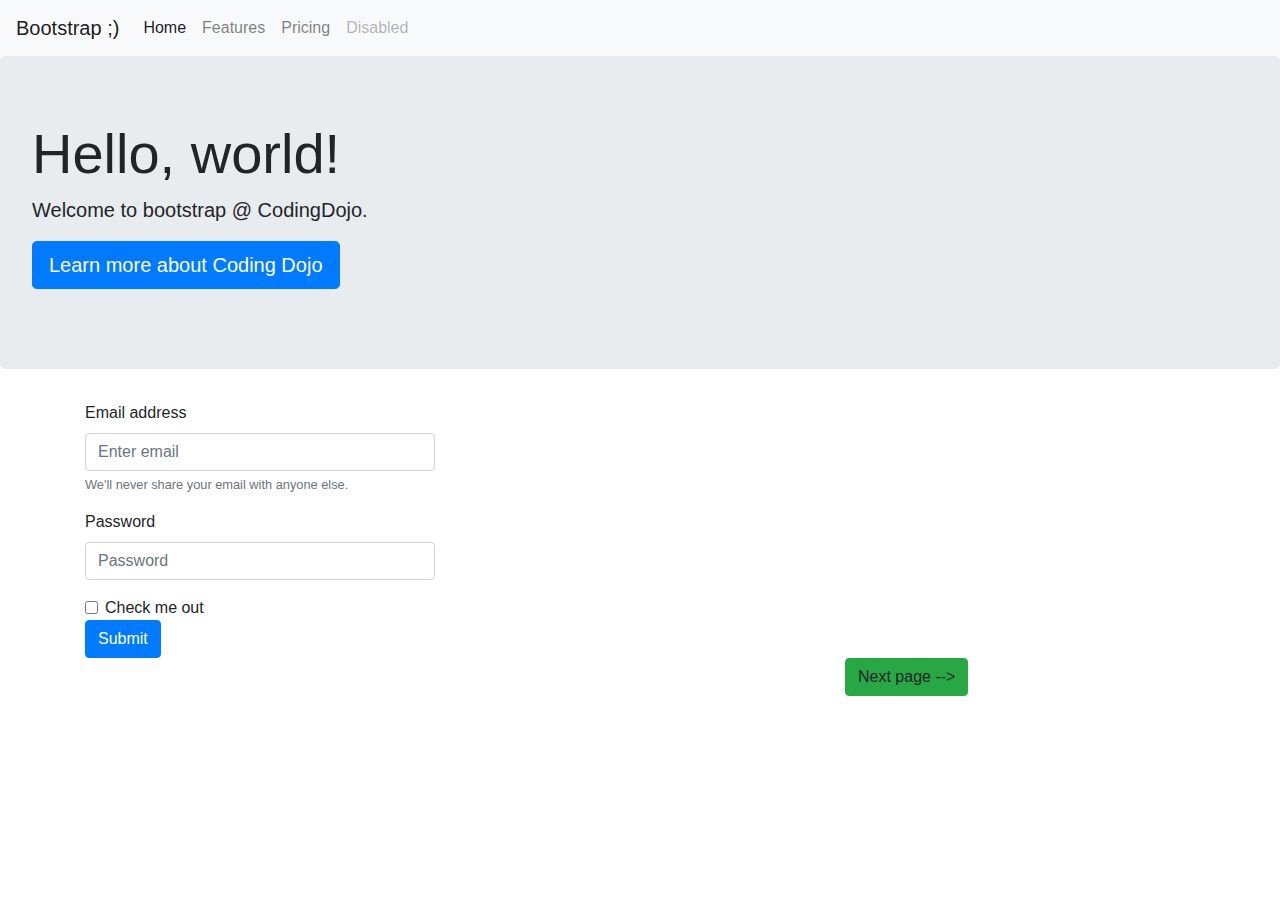
<file: css/bootstrap/index.html>
<!DOCTYPE html>
<html lang="en">

<head>
    <title>Bootstrap!</title>
    <!-- Required meta tags -->
    <meta charset="utf-8">
    <meta name="viewport" content="width=device-width, initial-scale=1, shrink-to-fit=no">

    <link rel="stylesheet" href="https://maxcdn.bootstrapcdn.com/bootstrap/4.0.0/css/bootstrap.min.css"
        integrity="sha384-Gn5384xqQ1aoWXA+058RXPxPg6fy4IWvTNh0E263XmFcJlSAwiGgFAW/dAiS6JXm" crossorigin="anonymous">

    <!-- Optional JavaScript -->
    <!-- jQuery first, then Popper.js, then Bootstrap JS -->
    <script src="https://code.jquery.com/jquery-3.3.1.slim.min.js"
        integrity="sha384-q8i/X+965DzO0rT7abK41JStQIAqVgRVzpbzo5smXKp4YfRvH+8abtTE1Pi6jizo"
        crossorigin="anonymous"></script>
    <script src="https://cdnjs.cloudflare.com/ajax/libs/popper.js/1.14.7/umd/popper.min.js"
        integrity="sha384-UO2eT0CpHqdSJQ6hJty5KVphtPhzWj9WO1clHTMGa3JDZwrnQq4sF86dIHNDz0W1"
        crossorigin="anonymous"></script>
    <script src="https://stackpath.bootstrapcdn.com/bootstrap/4.3.1/js/bootstrap.min.js"
        integrity="sha384-JjSmVgyd0p3pXB1rRibZUAYoIIy6OrQ6VrjIEaFf/nJGzIxFDsf4x0xIM+B07jRM"
        crossorigin="anonymous"></script>
</head>

<body>
    <nav class="navbar navbar-expand-lg navbar-light bg-light">
        <a class="navbar-brand" href="#">Bootstrap ;)</a>
        <button class="navbar-toggler" type="button" data-toggle="collapse" data-target="#navbarNav"
            aria-controls="navbarNav" aria-expanded="false" aria-label="Toggle navigation">
            <span class="navbar-toggler-icon"></span>
        </button>
        <div class="collapse navbar-collapse" id="navbarNav">
            <ul class="navbar-nav">
                <li class="nav-item active">
                    <a class="nav-link" href="#">Home <span class="sr-only">(current)</span></a>
                </li>
                <li class="nav-item">
                    <a class="nav-link" href="#">Features</a>
                </li>
                <li class="nav-item">
                    <a class="nav-link" href="#">Pricing</a>
                </li>
                <li class="nav-item">
                    <a class="nav-link disabled" href="#">Disabled</a>
                </li>
            </ul>
        </div>
    </nav>
    <div class="jumbotron">
        <h1 class="display-4">Hello, world!</h1>
        <p class="lead">Welcome to bootstrap @ CodingDojo.</p>
        <p class="lead">
            <a class="btn btn-primary btn-lg" href="www.codingdojo.com" role="button">Learn more about Coding Dojo</a>
        </p>
    </div>
    <div class="container">
        <div class="row">
            <div class="col-md-4">
                <form>
                    <div class="form-group">
                        <label for="exampleInputEmail1">Email address</label>
                        <input type="email" class="form-control" id="exampleInputEmail1" aria-describedby="emailHelp"
                            placeholder="Enter email">
                        <small id="emailHelp" class="form-text text-muted">We'll never share your email with anyone
                            else.</small>
                    </div>
                    <div class="form-group">
                        <label for="exampleInputPassword1">Password</label>
                        <input type="password" class="form-control" id="exampleInputPassword1" placeholder="Password">
                    </div>
                    <div class="form-check">
                        <input type="checkbox" class="form-check-input" id="exampleCheck1">
                        <label class="form-check-label" for="exampleCheck1">Check me out</label>
                    </div>
                    <button type="submit" class="btn btn-primary">Submit</button>
                </form>
            </div>
        </div>
        <div class="row">
            <div class="col-md-4 offset-md-8">
                <a class="btn btn-success">Next page --></a>
            </div>
        </div>
    </div>
</body>

</html>
</file>
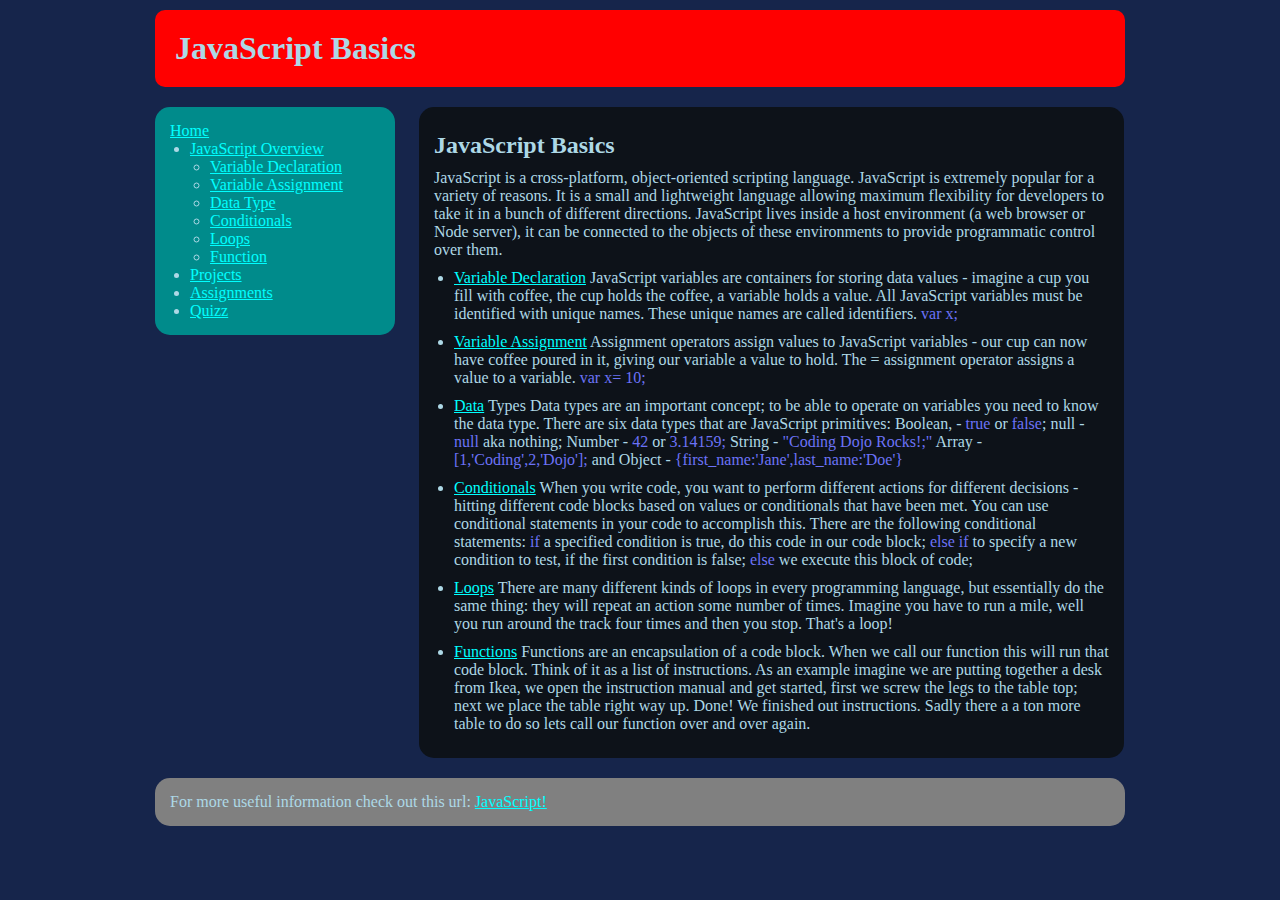
<file: css/javascript_basics/index.html>
<!DOCTYPE html>
<html lang="en">

<head>
    <title>JavaScript Basics!</title>
    <link rel="stylesheet" type="text/css" href="style.css" />
</head>

<body>
    <div id="wrapper">
        <div id="header">
            <h1>JavaScript Basics</h1>
        </div>
        <div id="main">
            <div id="navigation">
                <a href="#">Home</a>
                <ul>
                    <li><a href="#">JavaScript Overview</a>
                        <ul>
                            <li><a href="#">Variable Declaration</a></li>
                            <li><a href="#">Variable Assignment</a></li>
                            <li><a href="#">Data Type</a></li>
                            <li><a href="#">Conditionals</a></li>
                            <li><a href="#">Loops</a></li>
                            <li><a href="#">Function</a></li>
                        </ul>
                    </li>
                    <li><a href="#">Projects</a></li>
                    <li><a href="#">Assignments</a></li>
                    <li><a href="#">Quizz</a></li>
                </ul>
            </div>
            <div id="content">
                <h2>JavaScript Basics</h2>
                <p>
                    JavaScript is a cross-platform, object-oriented scripting language. JavaScript is extremely popular
                    for a variety of reasons. It is a small and lightweight language allowing maximum flexibility for
                    developers to take it in a bunch of different directions. JavaScript lives inside a host environment
                    (a web browser or Node server), it can be connected to the objects of these environments to provide
                    programmatic control over them.
                </p>
                <ul>
                    <li><a href="#">Variable Declaration</a> JavaScript variables are containers for storing data values
                        - imagine a cup you
                        fill with coffee, the cup holds the coffee, a variable holds a value. All JavaScript variables
                        must be
                        identified with unique names. These unique names are called identifiers. <span class="code">var x;</span></li>
                    <li><a href="#">Variable Assignment</a> Assignment operators assign values to JavaScript variables -
                        our cup can now have
                        coffee poured in it, giving our variable a value to hold. The = assignment operator assigns a
                        value to a
                        variable. <span class="code">var x= 10;</span>
                    </li>
                    <li><a href="#">Data</a> Types Data types are an important concept; to be able to operate on
                        variables you need to know the
                        data type. There are six data types that are JavaScript primitives: Boolean, - <span class="code">true</span> or <span class="code">false</span>;
                        null -
                        <span class="code">null</span> aka nothing; Number - <span class="code">42</span> or <span class="code">3.14159;</span> String - <span class="code">"Coding Dojo Rocks!;"</span> Array -
                        <span class="code">[1,'Coding',2,'Dojo'];</span>
                        and Object - <span class="code">{first_name:'Jane',last_name:'Doe'}</span>
                    </li>
                    <li><a href="#">Conditionals</a> When you write code, you want to perform different actions for
                        different decisions -
                        hitting different code blocks based on values or conditionals that have been met. You can use
                        conditional statements in your code to accomplish this. There are the following conditional
                        statements:
                        <span class="code">if</span> a specified condition is true, do this code in our code block; <span class="code">else if</span> to specify a new
                        condition to
                        test, if the first condition is false; <span class="code">else</span> we execute this block of code;
                    </li>
                    <li><a href="#">Loops</a> There are many different kinds of loops in every programming language, but
                        essentially do the same
                        thing: they will repeat an action some number of times. Imagine you have to run a mile, well you
                        run
                        around the track four times and then you stop. That's a loop!
                    </li>
                    <li><a href="#">Functions</a> Functions are an encapsulation of a code block. When we call our
                        function this will run that
                        code block. Think of it as a list of instructions. As an example imagine we are putting together
                        a desk
                        from Ikea, we open the instruction manual and get started, first we screw the legs to the table
                        top;
                        next we place the table right way up. Done! We finished out instructions. Sadly there a a ton
                        more table
                        to do so lets call our function over and over again.
                    </li>
                </ul>
            </div>
        </div>
        <div id="footer">
            For more useful information check out this url: <a href="#">JavaScript!</a>
        </div>
    </div>
</body>

</html>
</file>
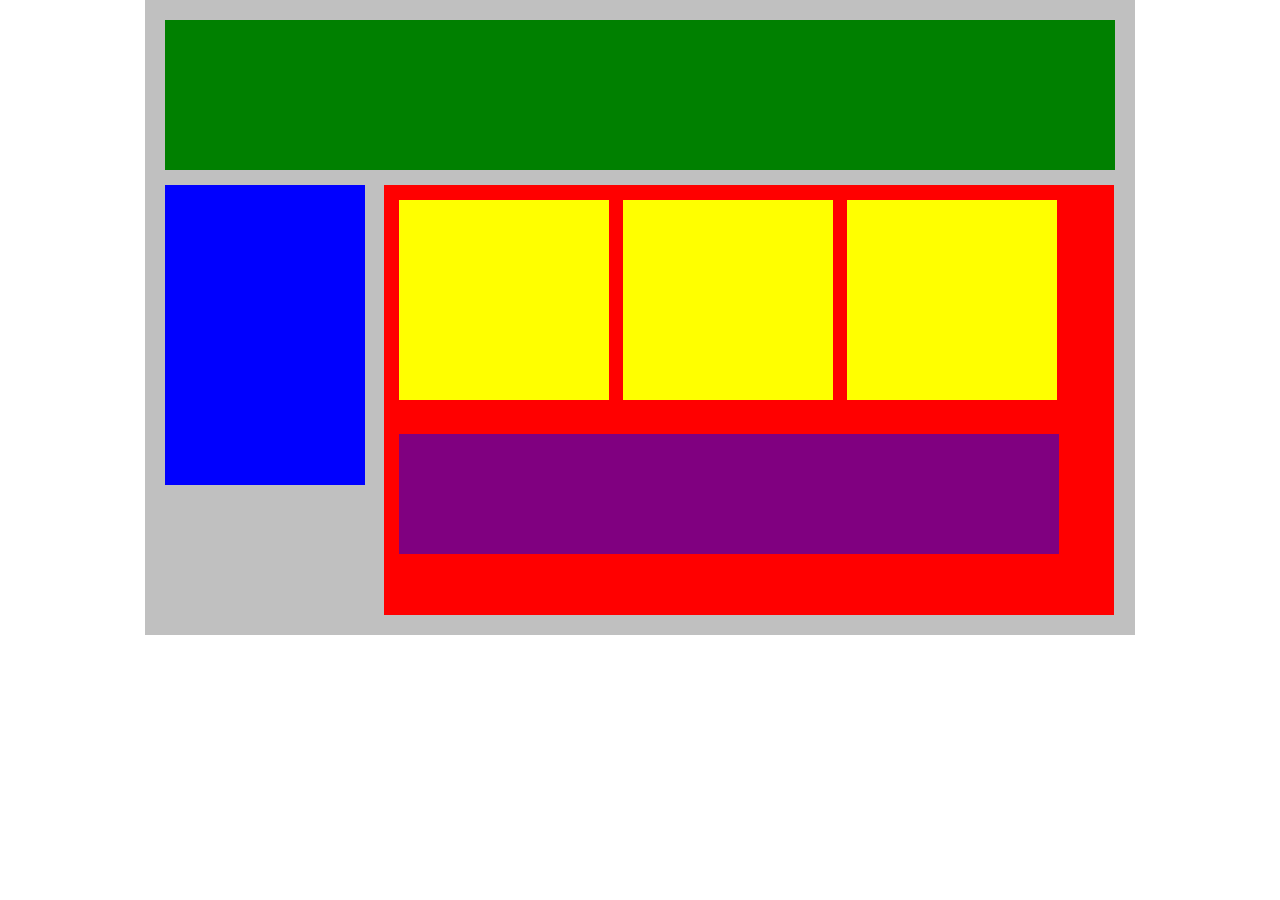
<file: css/plotting_your_blocks/index.html>
<!DOCTYPE html>
<html lang="en">
   <head>
      <title>Position Practice</title>
      <link rel="stylesheet" type="text/css" href="style.css">
   </head>
   <body>
       <div id="wrapper">
         <div id="header"></div>
         <div id="navigation"></div>
         <div id="main_content">
            <div class="subcontents"></div>
            <div class="subcontents"></div>
            <div class="subcontents"></div>
            <div id="advertisement"></div>
         </div>
      </div><!-- end of wrapper -->
   </body>
</html>
</file>
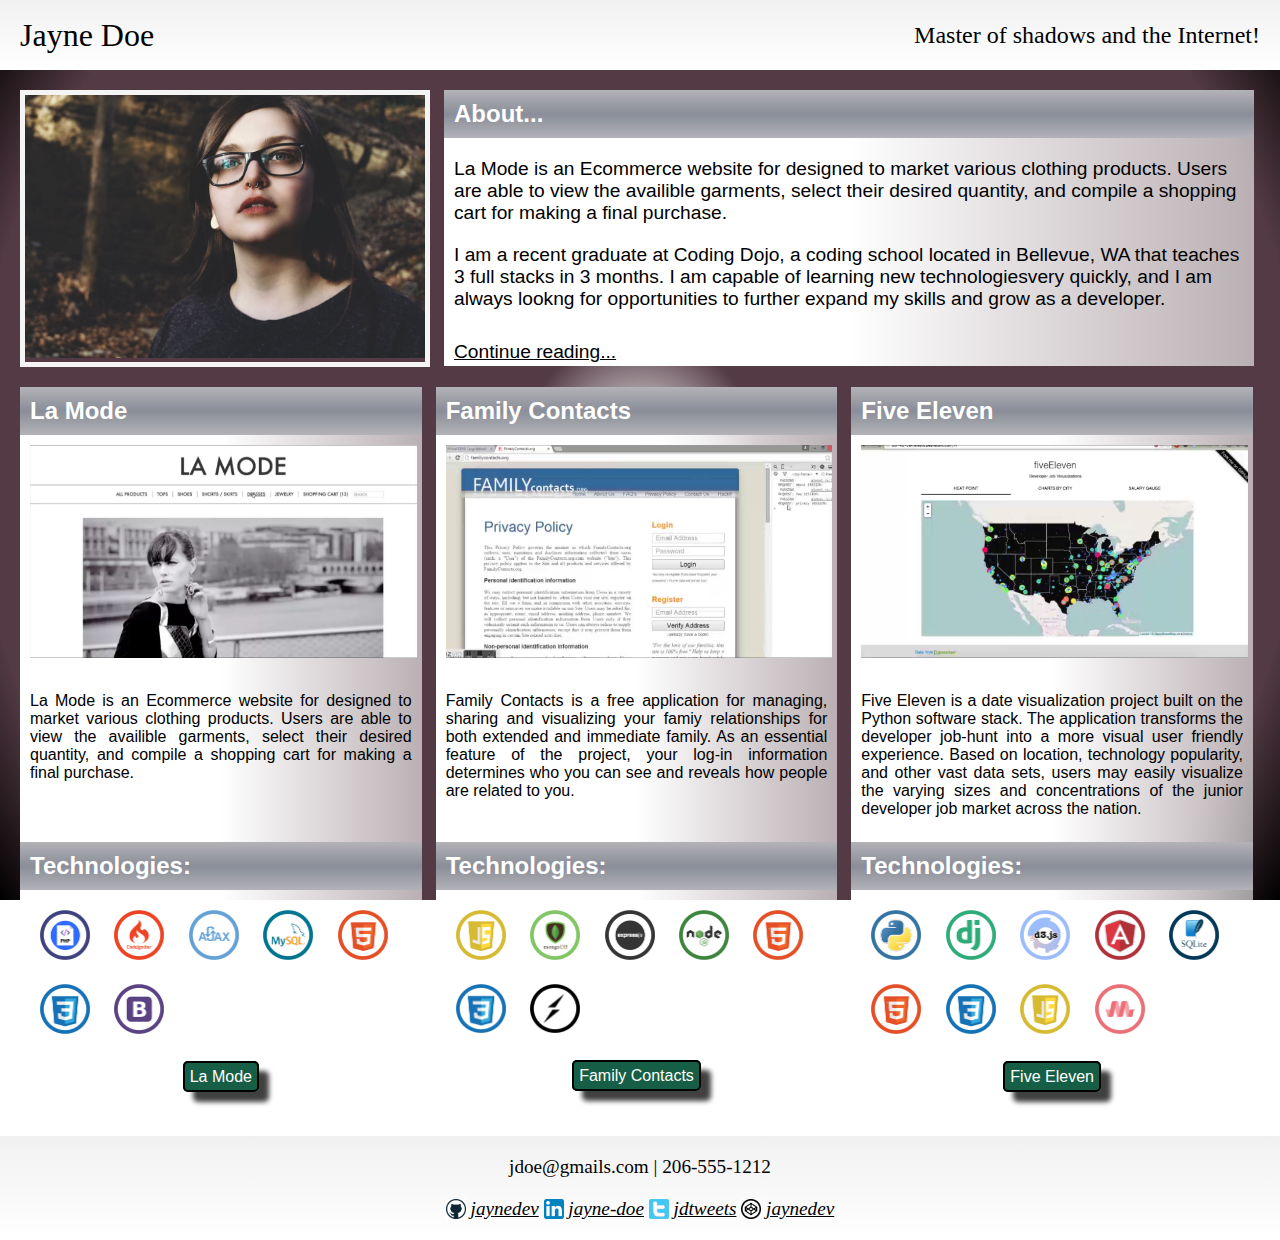
<file: css/portfolio/index.html>
<!DOCTYPE html>
<html lang="en">

<head>
    <title>Portfolio</title>
    <!-- CSS -->
    <link rel="stylesheet" type="text/css" href="css/style.css" />
</head>

<body>
    <div id="wrapper">
        <div id="header">
            <div class="title">Jayne Doe</div>
            <div class="subtitle full-width">Master of shadows and the Internet!</div>
        </div>
        <div id="content">
            <div>
                <div id="photo">
                    <img src="i/photo_of_me.jpg" alt="myself" />
                </div>
                <div id="about" class="card">
                    <div class="header">About...</div>
                    <div>
                        <p>
                            La Mode is an Ecommerce website for designed to market various clothing products. Users are
                            able to view the availible garments, select their desired quantity, and compile a shopping
                            cart for making a final purchase.
                        </p>
                        <p>
                            I am a recent graduate at Coding Dojo, a coding school located in Bellevue, WA that teaches
                            3 full stacks in 3 months.
                            I am capable of learning new technologiesvery quickly, and I am always lookng for
                            opportunities to further expand my skills and grow as a developer.
                        </p>
                    </div>
                    <div>
                        <p>
                            <a href="#">Continue reading...</a>
                        </p>
                    </div>
                </div>
            </div>
            <div id="portfolio">
                <div class="card">
                    <div class="header">La Mode</div>
                    <div class="image">
                        <img src="i/lamode.png" alt="La Mode website" />
                    </div>
                    <div class="description">
                        <p>
                            La Mode is an Ecommerce website for designed to market various clothing products. Users are
                            able to view the availible garments, select their desired quantity, and compile a shopping
                            cart for making a final purchase.
                        </p>
                    </div>
                    <div class="header">Technologies:</div>
                    <div>
                        <img class="tech" src="i/php.png" alt="PHP" />
                        <img class="tech" src="i/codeigniter.png" alt="Code Igniter" />
                        <img class="tech" src="i/ajax.png" alt="Ajax" />
                        <img class="tech" src="i/mysql.png" alt="MySQL" />
                        <img class="tech" src="i/HTML.png" alt="HTML 5" />
                        <img class="tech" src="i/CSS.png" alt="CSS 3" />
                        <img class="tech" src="i/bootstrap.png" alt="Bootstrap 4" />
                    </div>
                    <div class="buttons">
                        <a href="#" class="button">La Mode</a>
                    </div>
                </div>
                <div class="card">
                    <div class="header">Family Contacts</div>
                    <div class="image">
                        <img src="i/familycontacts.png" alt="Family Contacts website" />
                    </div>
                    <div class="description">
                        <p>
                            Family Contacts is a free application for managing, sharing and visualizing your famiy
                            relationships for both extended and immediate family. As an essential feature of the
                            project, your log-in information determines who you can see and reveals how people are
                            related to you.
                        </p>
                    </div>
                    <div class="header">Technologies:</div>
                    <div>
                        <img class="tech" src="i/JavaScript.png" alt="JavaScript" />
                        <img class="tech" src="i/mongodb.png" alt="MongoDB" />
                        <img class="tech" src="i/expressjs.png" alt="ExpressJS" />
                        <img class="tech" src="i/nodejs.png" alt="NodeJS" />
                        <img class="tech" src="i/HTML.png" alt="HTML 5" />
                        <img class="tech" src="i/CSS.png" alt="CSS 3" />
                        <img class="tech" src="i/socket.png" alt="Websockets" />
                    </div>
                    <div class="buttons">
                        <a href="#" class="button">Family Contacts</a>
                    </div>
                </div>
                <div class="card">
                    <div class="header">Five Eleven</div>
                    <div class="image">
                        <img src="i/fiveEleven.png" alt="Five Eleven website" />
                    </div>
                    <div class="description">
                        <p>
                            Five Eleven is a date visualization project built on the Python software stack. The
                            application transforms the developer job-hunt into a more visual user friendly experience.
                            Based on location, technology popularity, and other vast data sets, users may easily
                            visualize the varying sizes and concentrations of the junior developer job market across the
                            nation.
                        </p>
                    </div>
                    <div class="header">Technologies:</div>
                    <div>
                        <img class="tech" src="i/python.png" alt="Python" />
                        <img class="tech" src="i/django.png" alt="DJango" />
                        <img class="tech" src="i/d3.png" alt="d3JS" />
                        <img class="tech" src="i/angular.png" alt="Angular" />
                        <img class="tech" src="i/sqlite.png" alt="SQLite" />
                        <img class="tech" src="i/HTML.png" alt="HTML 5" />
                        <img class="tech" src="i/CSS.png" alt="CSS 3" />
                        <img class="tech" src="i/JavaScript.png" alt="JavaScript" />
                        <img class="tech" src="i/materialize.png" alt="Materialize" />
                    </div>
                    <div class="buttons">
                        <a href="#" class="button">Five Eleven</a>
                    </div>
                </div>
            </div>
        </div>
        <div id="footer">
            <div>jdoe@gmails.com | 206-555-1212</div>
            <div>
                <ul>
                    <li><img src="i/github.png" alt="GitHub">&nbsp;<a href="#">jaynedev</a></li>
                    <li><img src="i/linkedin.png" alt="LinkedIn">&nbsp;<a href="#">jayne-doe</a></li>
                    <li><img src="i/twitter.png" alt="Twitter">&nbsp;<a href="#">jdtweets</a></li>
                    <li><img src="i/codepen.png" alt="CodePen">&nbsp;<a href="#">jaynedev</a></li>
                </ul>
            </div>
        </div>
    </div>
</body>

</html>
</file>
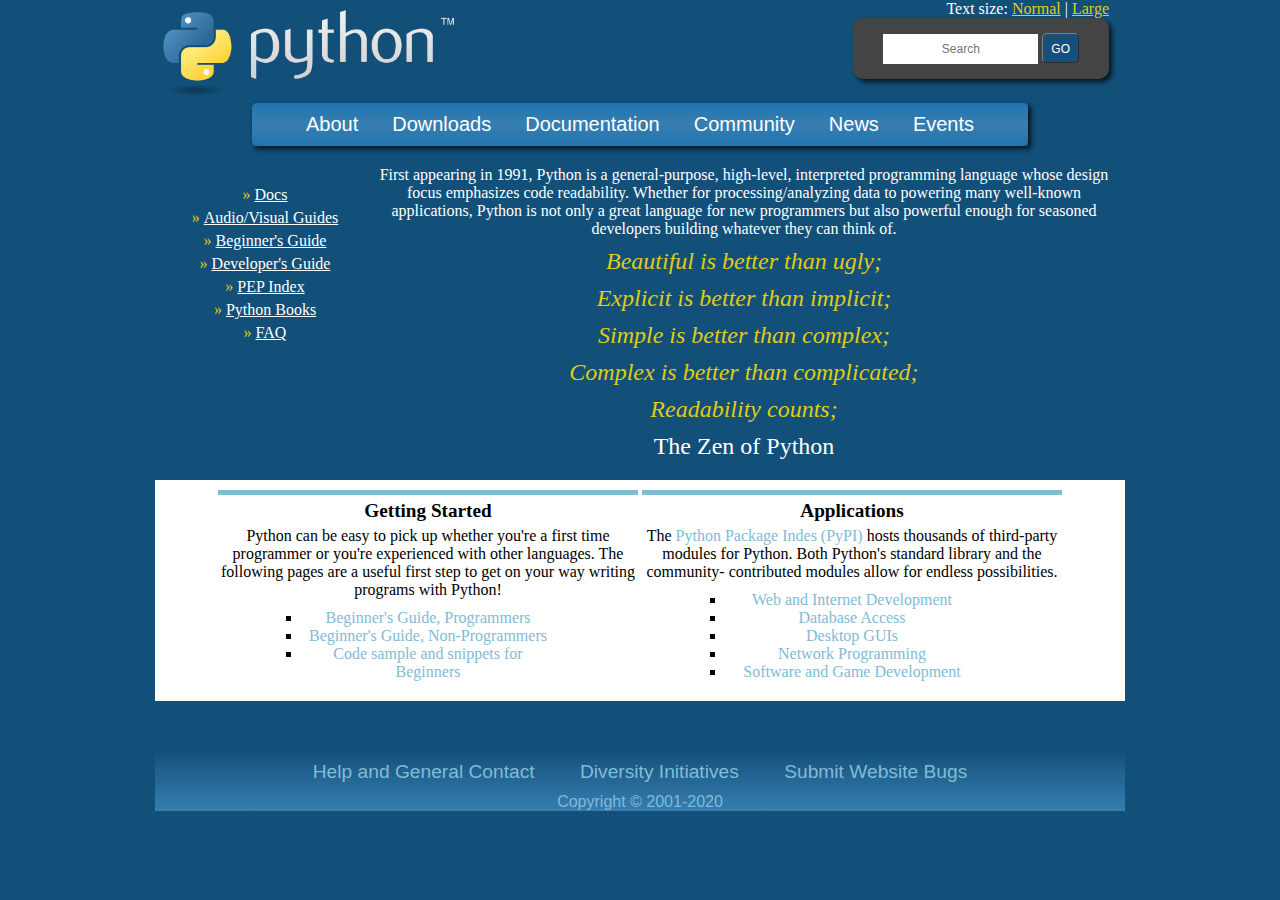
<file: css/python_basics/index.html>
<!DOCTYPE html>
<html lang="en">

<head>
    <title>Python Basics</title>
    <link rel="stylesheet" type="text/css" href="css/style.css" />
</head>

<body>
    <div id="wrapper">
        <div id="header">
            <div id="topbar">
                <div>
                    <img src="i/python.png" alt="Python" />
                </div>
                <div>
                    <div>
                        Text size: <a href="#">Normal</a> | <a href="#">Large</a>
                        <br />
                        <form id="search" class="shadow">
                            <input type="text" placeholder="Search" />
                            <button type="submit">GO</button>
                        </form>
                    </div>
                </div>
            </div>
            <div id="navbar" class="shadow">
                <ul>
                    <li><a href="#">About</a></li>
                    <li><a href="#">Downloads</a></li>
                    <li><a href="#">Documentation</a></li>
                    <li><a href="#">Community</a></li>
                    <li><a href="#">News</a></li>
                    <li><a href="#">Events</a></li>
                </ul>
            </div>
        </div>
        <div id="content">
            <div>
                <div id="navigation">
                    <ul>
                        <li> &raquo;&nbsp;<a href="#">Docs</a></li>
                        <li> &raquo;&nbsp;<a href="#">Audio/Visual Guides</a></li>
                        <li> &raquo;&nbsp;<a href="#">Beginner's Guide</a></li>
                        <li> &raquo;&nbsp;<a href="#">Developer's Guide</a></li>
                        <li> &raquo;&nbsp;<a href="#">PEP Index</a></li>
                        <li> &raquo;&nbsp;<a href="#">Python Books</a></li>
                        <li> &raquo;&nbsp;<a href="#">FAQ</a></li>
                    </ul>
                </div>
                <div id="zen">
                    First appearing in 1991, Python is a general-purpose, high-level, interpreted programming language
                    whose design focus emphasizes code readability. Whether for processing/analyzing data to powering
                    many well-known applications, Python is not only a great language for new programmers but also
                    powerful enough for seasoned developers building whatever they can think of.
                    <ul>
                        <li>Beautiful is better than ugly;</li>
                        <li>Explicit is better than implicit;</li>
                        <li>Simple is better than complex;</li>
                        <li>Complex is better than complicated;</li>
                        <li>Readability counts;</li>
                    </ul>
                    <div>The Zen of Python</div>
                </div>
            </div>
            <div id="sections">
                <div class="section">
                    <div>Getting Started</div>
                    <p>
                        Python can be easy to pick up whether you're a first time programmer or you're experienced with
                        other languages. The following pages are a useful first step to get on your way writing programs
                        with Python!
                    </p>
                    <ul>
                        <li><a href="#">Beginner's Guide, Programmers</a></li>
                        <li><a href="#">Beginner's Guide, Non-Programmers</a></li>
                        <li><a href="#">Code sample and snippets for Beginners</a></li>
                    </ul>
                </div>
                <div class="section">
                    <div>Applications</div>
                    <p>
                        The <a href="#">Python Package Indes (PyPI)</a> hosts thousands of third-party modules for
                        Python. Both Python's
                        standard library and the community- contributed modules allow for endless possibilities.
                    </p>
                    <ul>
                        <li><a href="#">Web and Internet Development</a></li>
                        <li><a href="#">Database Access</a></li>
                        <li><a href="#">Desktop GUIs</a></li>
                        <li><a href="#">Network Programming</a></li>
                        <li><a href="#">Software and Game Development</a></li>
                    </ul>
                </div>
            </div>
        </div>
        <div id="footer">
            <div>
                <a href="#">Help and General Contact</a>
                <a href="#">Diversity Initiatives</a>
                <a href="#">Submit Website Bugs</a>
            </div>
            <div>
                Copyright &copy; 2001-2020
            </div>
        </div>
    </div>

</body>

</html>
</file>
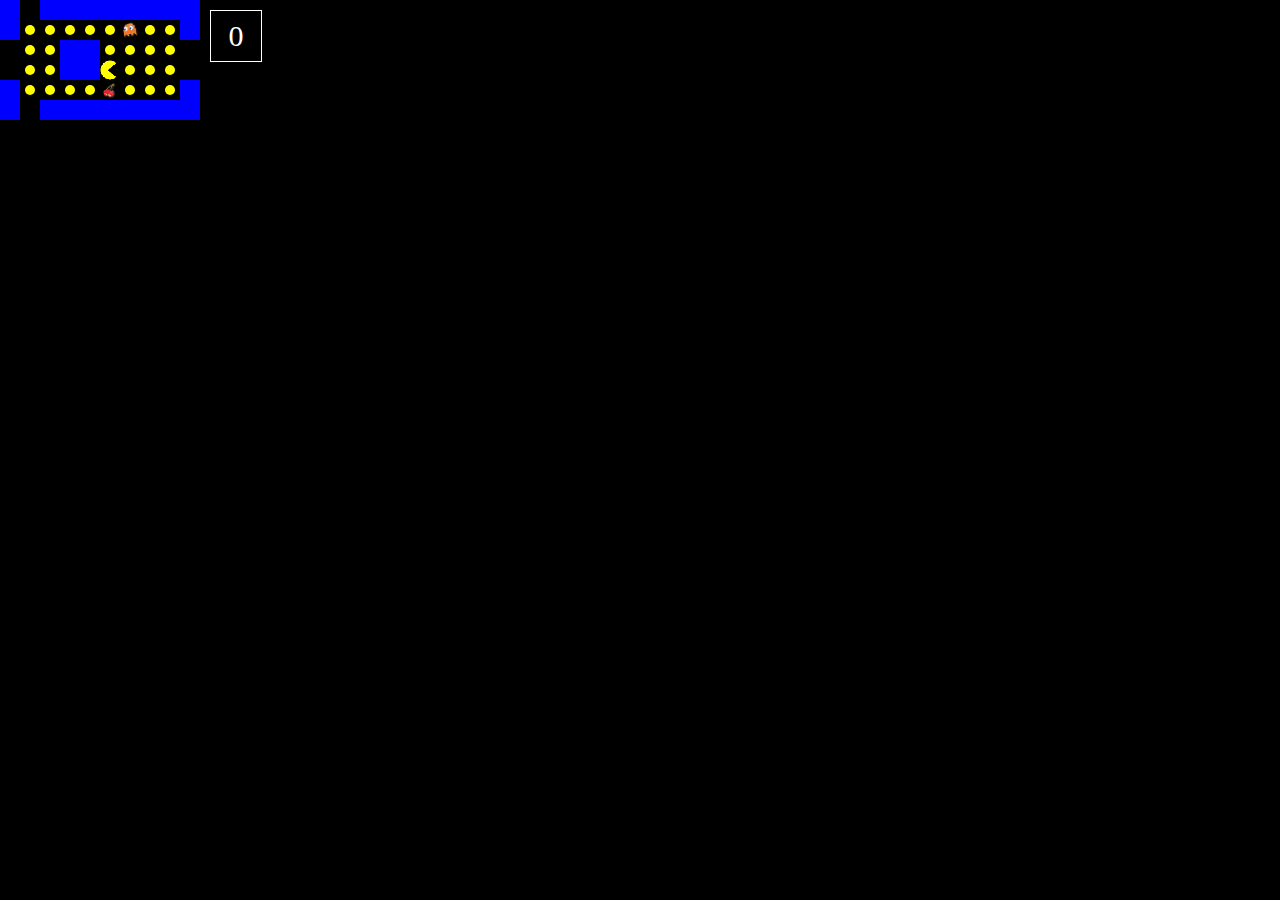
<file: javascript/pacman/index.html>
<!DOCTYPE html>
<html lang="en">

<head>
    <meta charset="UTF-8">
    <meta name="viewport" content="width=device-width, initial-scale=1.0">
    <meta http-equiv="X-UA-Compatible" content="ie=edge">
    <title>Pacman Demo</title>
    <link rel="stylesheet" type="text/css" href="css/style.css" />
</head>

<body>
    <div id="container">
        <div id="world"></div>
    </div>
    <div id="score">
        0
    </div>
</body>

<script>
    const BRICK = 10;
    const PATH = 5;
    const COIN = 4;
    const PACMAN = 3;
    const GHOST = 2;
    const FRUIT = 1;
    const EMPTY = 0;

    const GAME_DONE = 'gamedone';
    const GAME_OVER = 'gameover';

    let score = 0;
    let number_of_coins = 0;

    let map = [
        [BRICK, PATH, BRICK, BRICK, BRICK, BRICK, BRICK, BRICK, BRICK, BRICK],
        [BRICK, COIN, COIN, COIN, COIN, COIN, GHOST, COIN, COIN, BRICK],
        [EMPTY, COIN, COIN, BRICK, BRICK, COIN, COIN, COIN, COIN, EMPTY],
        [EMPTY, COIN, COIN, BRICK, BRICK, PACMAN, COIN, COIN, COIN, EMPTY],
        [BRICK, COIN, COIN, COIN, COIN, FRUIT, COIN, COIN, COIN, BRICK],
        [BRICK, PATH, BRICK, BRICK, BRICK, BRICK, BRICK, BRICK, BRICK, BRICK],
    ];

    function drawWorld() {
        let container = document.getElementById('container');
        //TODO: check if exists
        if (container.children !== undefined && container.children.length != 0) {
            for (let element of container.children)
                container.removeChild(element);
        }
        let world = document.createElement('div');
        world.id = 'world';
        for (let i = 0; i < map.length; ++i) {
            let row = document.createElement('div');
            row.className = 'row';
            for (let j = 0; j < map[i].length; ++j) {
                let cell = document.createElement('div');
                if (map[i][j] == BRICK) {
                    cell.className = 'brick';
                } else if (map[i][j] == PACMAN) {
                    cell.className = 'path';
                    let pacman = document.createElement('div');
                    pacman.id = 'pacman';
                    pacman.style.top = (20 * i) + 'px';
                    pacman.style.left = (20 * j) + 'px';
                    container.appendChild(pacman);
                } else {
                    cell.className = 'path';
                    if (map[i][j] == COIN) {
                        let coin = document.createElement('div');
                        coin.className = 'coin';
                        cell.appendChild(coin);
                        ++number_of_coins;
                    } else if (map[i][j] == FRUIT) {
                        let fruit = document.createElement('div');
                        fruit.className = 'fruit';
                        cell.appendChild(fruit);
                    } else if (map[i][j] == GHOST) {
                        let ghost = document.createElement('div');
                        ghost.className = 'ghost';
                        cell.appendChild(ghost);
                    }
                }
                row.appendChild(cell);
            }
            world.appendChild(row);
        }
        container.appendChild(world);
    }

    function removeCoin(i, j) {
        score += 1;
        removeChild(i, j);
        --number_of_coins;
        if (number_of_coins == 0) {
            throw new Error(GAME_DONE);
        }
    }

    function removeFruit(i, j) {
        score += 10;
        removeChild(i, j);
    }

    function removeChild(i, j) {
        let cell = document.getElementById('world').children[i].children[j];
        cell.removeChild(cell.children[0]);
        map[i][j] = PATH;
    }

    function handle(i, j) {
        let what = map[i][j];
        if (what == GHOST) throw new Error(GAME_OVER);
        if (what == BRICK) return false;
        if (what == COIN) removeCoin(i, j);
        if (what == FRUIT) removeFruit(i, j);
        document.getElementById('score').innerHTML = score;
        return true;
    }

    function movement(keyCode, style) {
        const step = 20;

        let current = {
            top: parseInt(style.top),
            left: parseInt(style.left)
        };
        let i = current.top / step;
        let j = current.left / step;

        if (keyCode == 38) {
            if (i == 0) {
                if (handle(map.length - 1, j)) {
                    style.top = ((map.length - 1) * step) + 'px';
                    style.transform = 'rotate(-90deg)';
                }
            } else if (handle(i - 1, j)) {
                style.top = (current.top - step) + 'px';
                style.transform = 'rotate(-90deg)';
            }
        } else if (keyCode == 40) {
            if (i == map.length - 1) {
                if (handle(0, j)) {
                    style.top = '0px';
                    style.transform = 'rotate(90deg)';
                }
            } else if (handle(i + 1, j)) {
                style.top = (current.top + step) + 'px';
                style.transform = 'rotate(90deg)';
            }
        } else if (keyCode == 39) {
            if (j == map[i].length - 1) {
                if (handle(i, 0)) {
                    style.left = '0px';
                    style.transform = 'rotate(0deg)';
                }
            } else if (handle(i, j + 1)) {
                style.left = (current.left + step) + 'px';
                style.transform = 'rotate(0deg)';
            }
        } else if (keyCode == 37) {
            if (j == 0) {
                if (handle(i, map[i].length - 1)) {
                    style.left = ((map[i].length - 1) * step) + 'px';
                    style.transform = 'rotate(180deg)';
                }
            } else if (handle(i, j - 1)) {
                style.left = (current.left - step) + 'px';
                style.transform = 'rotate(180deg)';
            }
        }
    }

    drawWorld();

    document.onkeydown = (event) => {
        const keyCode = event.keyCode;
        let element = document.getElementById('pacman');
        let style = element.style;
        try {
            movement(keyCode, style);
        } catch (error) {
            console.log(error);
            if (error.message == GAME_OVER) {
                document.onkeydown = null;
                alert('You loose :(');
            } else if (error.message == GAME_DONE) {
                document.onkeydown = null;
                alert('You won!');
            } else {
                throw error;
            }
        }
    };
</script>

</html>
</file>
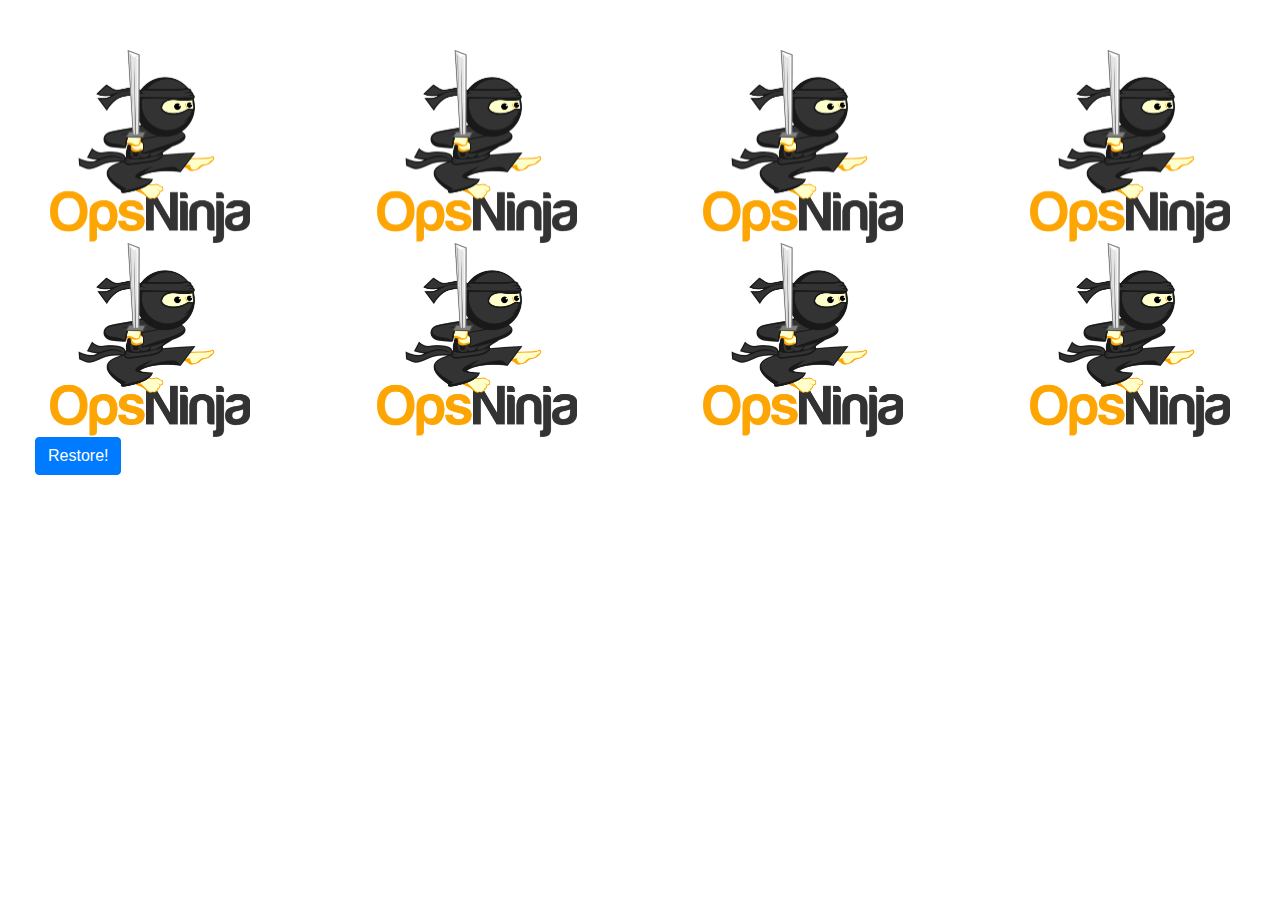
<file: jquery/disappearing-ninja/index.html>
<!DOCTYPE html>
<html lang="en">

<head>
    <meta charset="UTF-8">
    <meta name="viewport" content="width=device-width, initial-scale=1.0">
    <meta http-equiv="X-UA-Compatible" content="ie=edge">
    <title>Disappearing Ninja</title>
    <style>
        body {
            padding: 50px;
        }
    </style>
    <link rel='stylesheet' href='https://stackpath.bootstrapcdn.com/bootstrap/4.3.1/css/bootstrap.min.css'
        integrity='sha384-ggOyR0iXCbMQv3Xipma34MD+dH/1fQ784/j6cY/iJTQUOhcWr7x9JvoRxT2MZw1T' crossorigin='anonymous' />
    <script src='https://ajax.googleapis.com/ajax/libs/jquery/3.4.1/jquery.min.js'></script>
    <script>
        $(document).ready(function () {
            $('img').attr('width', 200);
            $('img').click(function () {
                $(this).hide();
            });
            $('#restore').click(function () {
                $('img').show();
            });
        });
    </script>
</head>

<body>
    <div class="row">
        <div class="col">
            <img src="i/ninja.png" />
        </div>
        <div class="col">
            &nbsp;
        </div>
        <div class="col">
            <img src="i/ninja.png" />
        </div>
        <div class="col">
            &nbsp;
        </div>
        <div class="col">
            <img src="i/ninja.png" />
        </div>
        <div class="col">
            &nbsp;
        </div>
        <div class="col">
            <img src="i/ninja.png" />
        </div>
    </div>
    <div class="row">
        <div class="col">
            <img src="i/ninja.png" />
        </div>
        <div class="col">
            &nbsp;
        </div>
        <div class="col">
            <img src="i/ninja.png" />
        </div>
        <div class="col">
            &nbsp;
        </div>
        <div class="col">
            <img src="i/ninja.png" />
        </div>
        <div class="col">
            &nbsp;
        </div>
        <div class="col">
            <img src="i/ninja.png" />
        </div>
    </div>
    <div class="row">
        <button class="btn btn-primary" id="restore">Restore!</button>
    </div>
</body>

</html>
</file>
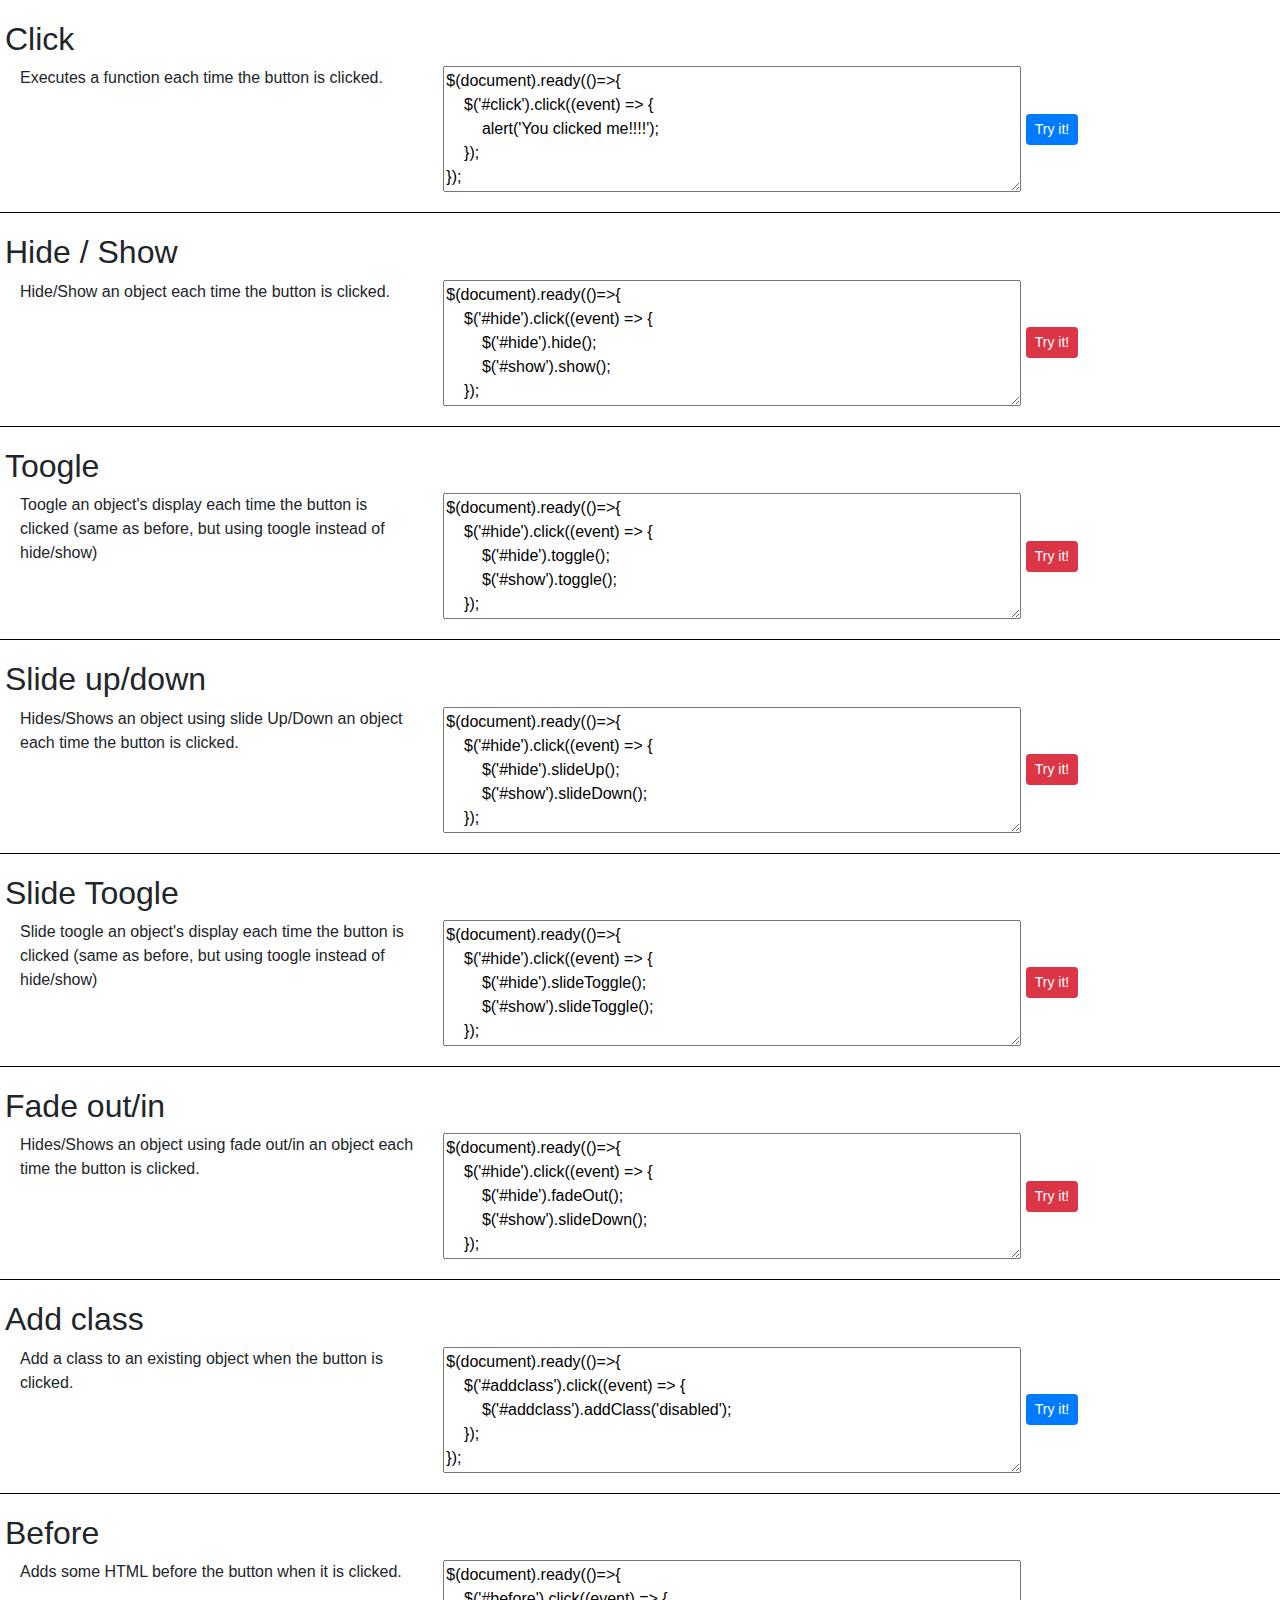
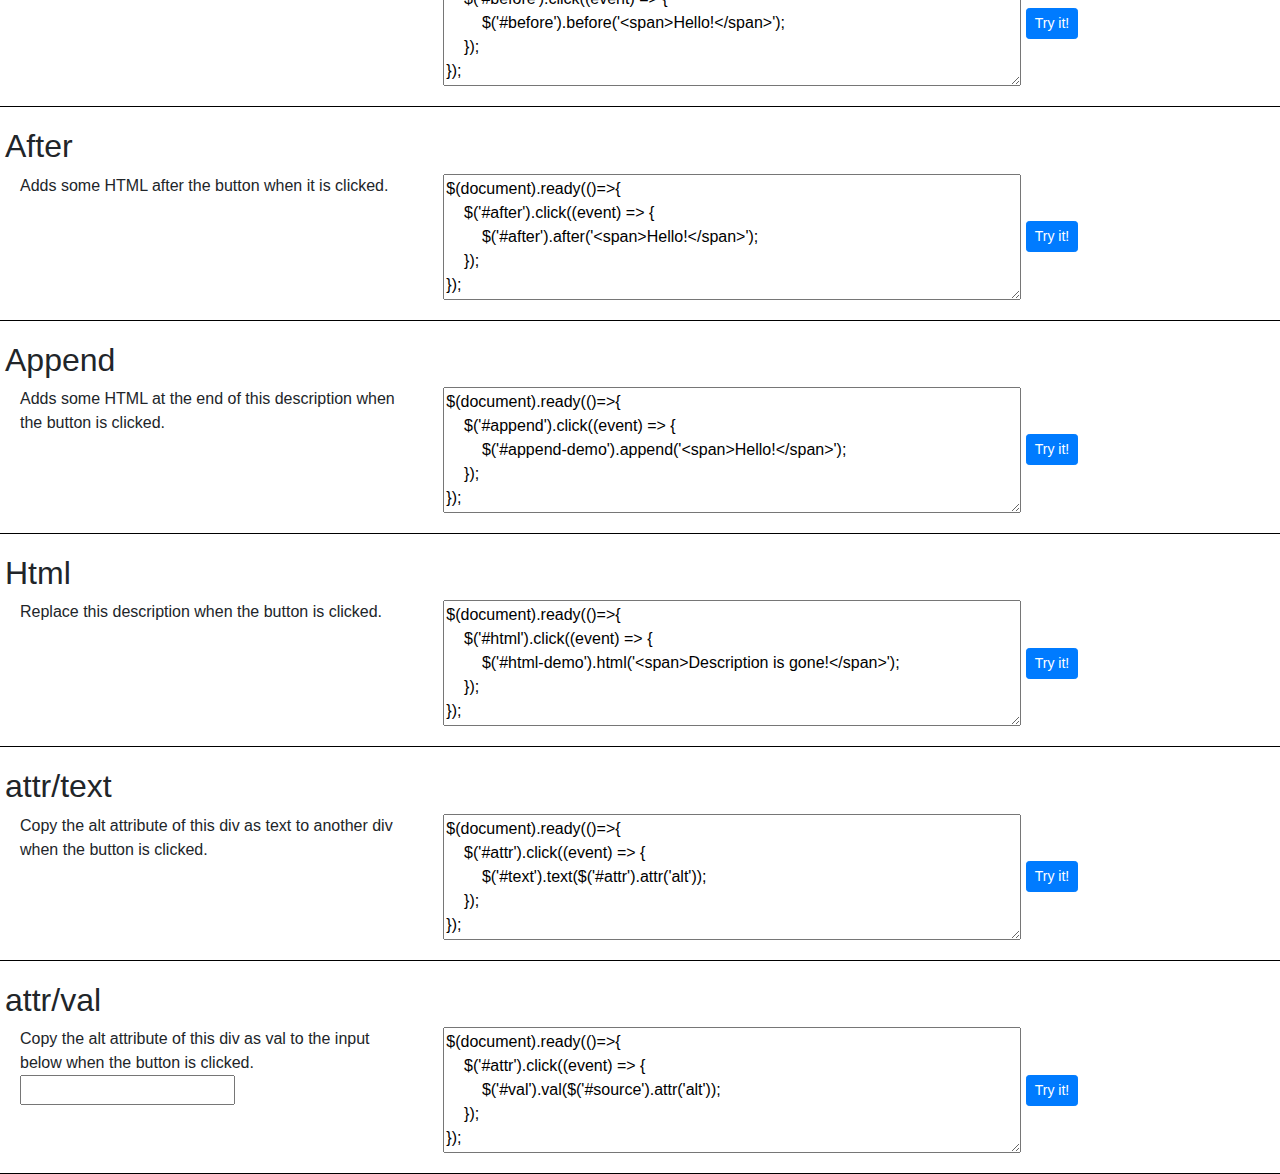
<file: jquery/functions/index.html>
<!DOCTYPE html>
<html lang="en">

<head>
    <meta charset="UTF-8">
    <meta name="viewport" content="width=device-width, initial-scale=1.0">
    <meta http-equiv="X-UA-Compatible" content="ie=edge">
    <title>Document</title>
    <link rel='stylesheet' href='https://stackpath.bootstrapcdn.com/bootstrap/4.3.1/css/bootstrap.min.css'
        integrity='sha384-ggOyR0iXCbMQv3Xipma34MD+dH/1fQ784/j6cY/iJTQUOhcWr7x9JvoRxT2MZw1T' crossorigin='anonymous' />
    <link rel="stylesheet" type="text/css" href="css/style.css" />
    <script src='https://ajax.googleapis.com/ajax/libs/jquery/3.4.1/jquery.min.js'></script>
</head>

<body>
    <div class="item">
        <div class="row">
            <h2>Click</h2>
        </div>
        <div class="row">
            <div class="col-4">
                Executes a function each time the button is clicked.
            </div>
            <div class="col-8">
                <textarea rows="5" cols="60">
$(document).ready(()=>{
    $('#click').click((event) => {
        alert('You clicked me!!!!');
    });
});
                </textarea>
                <script>
                    $(document).ready(()=>{
                        $('#click').click((event) => {
                            alert('You clicked me!!!!');
                        });
                    });
                </script>
                <button type="button" class="btn btn-primary btn-sm" id="click">Try it!</button>
            </div>
        </div>
    </div>
    <div class="item">
        <div class="row">
            <h2>Hide / Show</h2>
        </div>
        <div class="row">
            <div class="col-4">
                Hide/Show an object each time the button is clicked.
            </div>
            <div class="col-8">
                <textarea rows="5" cols="60">
$(document).ready(()=>{
    $('#hide').click((event) => {
        $('#hide').hide();
        $('#show').show();
    });
    $('#show').click((event) => {
        $('#show').hide();
        $('#hide').show();
    });
});
                </textarea>
                <script>
                    $(document).ready(()=>{
                        $('#hide').click((event) => {
                            $('#hide').hide();
                            $('#show').show();
                        });
                        $('#show').click((event) => {
                            $('#show').hide();
                            $('#hide').show();
                        });
                    });
                </script>
                <button type="button" class="btn btn-danger btn-sm" id="hide">Try it!</button>
                <button type="button" class="btn btn-primary btn-sm" id="show">Show me the button!</button>
            </div>
        </div>
    </div>
    <div class="item">
        <div class="row">
            <h2>Toogle</h2>
        </div>
        <div class="row">
            <div class="col-4">
                Toogle an object's display each time the button is clicked (same as before, but using toogle instead of hide/show)
            </div>
            <div class="col-8">
                <textarea rows="5" cols="60">
$(document).ready(()=>{
    $('#hide').click((event) => {
        $('#hide').toggle();
        $('#show').toggle();
    });
    $('#show').click((event) => {
        $('#show').toggle();
        $('#hide').toggle();
    });
});
                </textarea>
                <script>
                    $(document).ready(()=>{
                        $('#hide2').click((event) => {
                            $('#hide2').toggle();
                            $('#show2').toggle();
                        });
                        $('#show2').click((event) => {
                            $('#show2').toggle();
                            $('#hide2').toggle();
                        });
                    });
                </script>
                <button type="button" class="btn btn-danger btn-sm" id="hide2">Try it!</button>
                <button type="button" class="btn btn-primary btn-sm" id="show2">Show me the button!</button>
            </div>
        </div>
    </div>
    <div class="item">
        <div class="row">
            <h2>Slide up/down</h2>
        </div>
        <div class="row">
            <div class="col-4">
                Hides/Shows an object using slide Up/Down an object each time the button is clicked.
            </div>
            <div class="col-8">
                <textarea rows="5" cols="60">
$(document).ready(()=>{
    $('#hide').click((event) => {
        $('#hide').slideUp();
        $('#show').slideDown();
    });
    $('#show').click((event) => {
        $('#show').slideUp();
        $('#hide').slideDown();
    });
});
                </textarea>
                <script>
                    $(document).ready(()=>{
                        $('#hide3').click((event) => {
                            $('#hide3').slideUp();
                            $('#show3').slideDown();
                        });
                        $('#show3').click((event) => {
                            $('#show3').slideUp();
                            $('#hide3').slideDown();
                        });
                    });
                </script>
                <button type="button" class="btn btn-danger btn-sm" id="hide3">Try it!</button>
                <button type="button" class="btn btn-primary btn-sm" id="show3">Show me the button!</button>
            </div>
        </div>
    </div>
    <div class="item">
        <div class="row">
            <h2>Slide Toogle</h2>
        </div>
        <div class="row">
            <div class="col-4">
                Slide toogle an object's display each time the button is clicked (same as before, but using toogle instead of hide/show)
            </div>
            <div class="col-8">
                <textarea rows="5" cols="60">
$(document).ready(()=>{
    $('#hide').click((event) => {
        $('#hide').slideToggle();
        $('#show').slideToggle();
    });
    $('#show').click((event) => {
        $('#show').slideToggle();
        $('#hide').slideToggle();
    });
});
                </textarea>
                <script>
                    $(document).ready(()=>{
                        $('#hide6').click((event) => {
                            $('#hide6').slideToggle();
                            $('#show6').slideToggle();
                        });
                        $('#show6').click((event) => {
                            $('#show6').slideToggle();
                            $('#hide6').slideToggle();
                        });
                    });
                </script>
                <button type="button" class="btn btn-danger btn-sm" id="hide6">Try it!</button>
                <button type="button" class="btn btn-primary btn-sm" id="show6">Show me the button!</button>
            </div>
        </div>
    </div>
    <div class="item">
        <div class="row">
            <h2>Fade out/in</h2>
        </div>
        <div class="row">
            <div class="col-4">
                Hides/Shows an object using fade out/in an object each time the button is clicked.
            </div>
            <div class="col-8">
                <textarea rows="5" cols="60">
$(document).ready(()=>{
    $('#hide').click((event) => {
        $('#hide').fadeOut();
        $('#show').slideDown();
    });
    $('#show').click((event) => {
        $('#show').fadeOut();
        $('#hide').slideDown();
    });
});
                </textarea>
                <script>
                    $(document).ready(()=>{
                        $('#hide5').click((event) => {
                            $('#hide5').fadeOut();
                            $('#show5').fadeIn();
                        });
                        $('#show5').click((event) => {
                            $('#show5').fadeOut();
                            $('#hide5').fadeIn();
                        });
                    });
                </script>
                <button type="button" class="btn btn-danger btn-sm" id="hide5">Try it!</button>
                <button type="button" class="btn btn-primary btn-sm" id="show5">Show me the button!</button>
            </div>
        </div>
    </div>
    <div class="item">
        <div class="row">
            <h2>Add class</h2>
        </div>
        <div class="row">
            <div class="col-4">
                Add a class to an existing object when the button is clicked.
            </div>
            <div class="col-8">
                <textarea rows="5" cols="60">
$(document).ready(()=>{
    $('#addclass').click((event) => {
        $('#addclass').addClass('disabled');
    });
});
                </textarea>
                <script>
                    $(document).ready(()=>{
                        $('#addclass').click((event) => {
                            $('#addclass').addClass('disabled');
                        });
                    });
                </script>
                <button type="button" class="btn btn-primary btn-sm" id="addclass">Try it!</button>
            </div>
        </div>
    </div>
    <div class="item">
        <div class="row">
            <h2>Before</h2>
        </div>
        <div class="row">
            <div class="col-4">
                Adds some HTML before the button when it is clicked.
            </div>
            <div class="col-8">
                <textarea rows="5" cols="60">
$(document).ready(()=>{
    $('#before').click((event) => {
        $('#before').before('<span>Hello!</span>');
    });
});
                </textarea>
                <script>
                    $(document).ready(()=>{
                        $('#before').click((event) => {
                            $('#before').before('<span>Hello!</span>');
                        });
                    });
                </script>
                <button type="button" class="btn btn-primary btn-sm" id="before">Try it!</button>
            </div>
        </div>
    </div>
    <div class="item">
        <div class="row">
            <h2>After</h2>
        </div>
        <div class="row">
            <div class="col-4">
                Adds some HTML after the button when it is clicked.
            </div>
            <div class="col-8">
                <textarea rows="5" cols="60">
$(document).ready(()=>{
    $('#after').click((event) => {
        $('#after').after('<span>Hello!</span>');
    });
});
                </textarea>
                <script>
                    $(document).ready(()=>{
                        $('#after').click((event) => {
                            $('#after').after('<span>Hello!</span>');
                        });
                    });
                </script>
                <button type="button" class="btn btn-primary btn-sm" id="after">Try it!</button>
            </div>
        </div>
    </div>
    <div class="item">
        <div class="row">
            <h2>Append</h2>
        </div>
        <div class="row">
            <div class="col-4" id="append-demo">
                Adds some HTML at the end of this description when the button is clicked.
            </div>
            <div class="col-8">
                <textarea rows="5" cols="60">
$(document).ready(()=>{
    $('#append').click((event) => {
        $('#append-demo').append('<span>Hello!</span>');
    });
});
                </textarea>
                <script>
                    $(document).ready(()=>{
                        $('#append').click((event) => {
                            $('#append-demo').append('<span>Hello!</span>');
                        });
                    });
                </script>
                <button type="button" class="btn btn-primary btn-sm" id="append">Try it!</button>
            </div>
        </div>
    </div>
    <div class="item">
        <div class="row">
            <h2>Html</h2>
        </div>
        <div class="row">
            <div class="col-4" id="html-demo">
                Replace this description when the button is clicked.
            </div>
            <div class="col-8">
                <textarea rows="5" cols="60">
$(document).ready(()=>{
    $('#html').click((event) => {
        $('#html-demo').html('<span>Description is gone!</span>');
    });
});
                </textarea>
                <script>
                    $(document).ready(()=>{
                        $('#html').click((event) => {
                            $('#html-demo').html('<span>Description is gone!</span>');
                        });
                    });
                </script>
                <button type="button" class="btn btn-primary btn-sm" id="html">Try it!</button>
            </div>
        </div>
    </div>
    <div class="item">
        <div class="row">
            <h2>attr/text</h2>
        </div>
        <div class="row">
            <div class="col-4" id="source" alt="it is working">
                Copy the alt attribute of this div as text to another div when the button is clicked.
                <div id="text"></div>
            </div>
            <div class="col-8">
                <textarea rows="5" cols="60">
$(document).ready(()=>{
    $('#attr').click((event) => {
        $('#text').text($('#attr').attr('alt'));
    });
});
                </textarea>
                <script>
                    $(document).ready(()=>{
                        $('#attr').click((event) => {
                            let t =$('#source').attr('alt');
                            $('#text').text(t);
                        });
                    });
                </script>
                <button type="button" class="btn btn-primary btn-sm" id="attr">Try it!</button>
            </div>
        </div>
    </div>
    <div class="item">
        <div class="row">
            <h2>attr/val</h2>
        </div>
        <div class="row">
            <div class="col-4" id="source2" alt="it is working">
                Copy the alt attribute of this div as val to the input below when the button is clicked.
                <input type="text" id="val" />
            </div>
            <div class="col-8">
                <textarea rows="5" cols="60">
$(document).ready(()=>{
    $('#attr').click((event) => {
        $('#val').val($('#source').attr('alt'));
    });
});
                </textarea>
                <script>
                    $(document).ready(()=>{
                        $('#attr2').click((event) => {
                            let t = $('#source2').attr('alt');
                            $('#val').val(t);
                        });
                    });
                </script>
                <button type="button" class="btn btn-primary btn-sm" id="attr2">Try it!</button>
            </div>
        </div>
    </div>
</body>

</html>
</file>
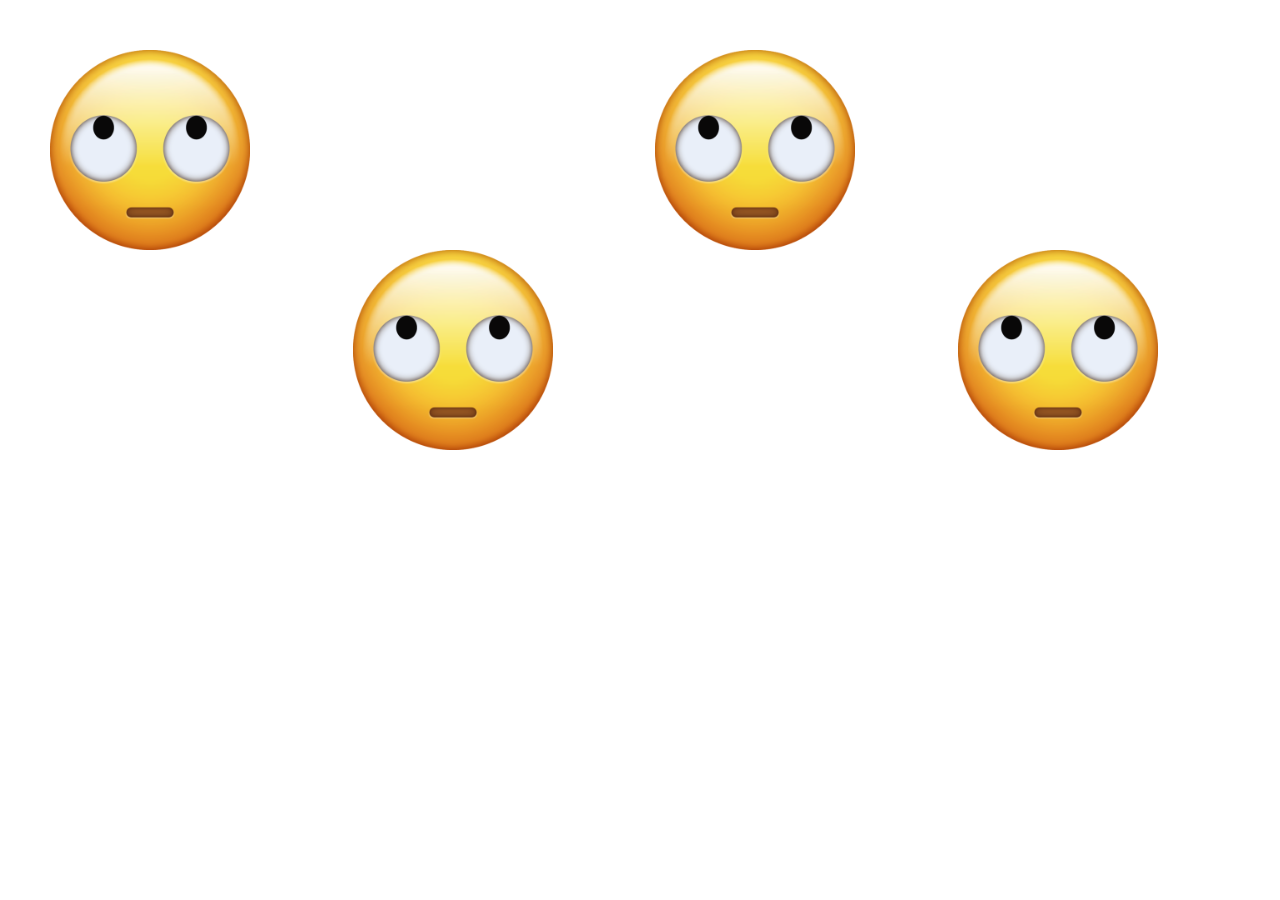
<file: jquery/hover-in-out/index.html>
<!DOCTYPE html>
<html lang="en">

<head>
    <meta charset="UTF-8">
    <meta name="viewport" content="width=device-width, initial-scale=1.0">
    <meta http-equiv="X-UA-Compatible" content="ie=edge">
    <title>hover in/out</title>
    <style>
        body {
            padding: 50px;
        }
    </style>
    <link rel='stylesheet' href='https://stackpath.bootstrapcdn.com/bootstrap/4.3.1/css/bootstrap.min.css'
        integrity='sha384-ggOyR0iXCbMQv3Xipma34MD+dH/1fQ784/j6cY/iJTQUOhcWr7x9JvoRxT2MZw1T' crossorigin='anonymous' />
    <script src='https://ajax.googleapis.com/ajax/libs/jquery/3.4.1/jquery.min.js'></script>
    <script>
        $(document).ready(function () {
            $('img').attr('width', 200);
            $('img').hover(function(){
                let src = $(this).attr('data-alt-src');
                $(this).attr('src', src);
			}, function(){
                let src = $(this).attr('data-backup-src');
                $(this).attr('src', src);
			});
        });
    </script>
</head>

<body>
    <div class="row">
        <div class="col">
            <img src="i/default.png" data-backup-src="i/default.png" data-alt-src="i/hover.png" />
        </div>
        <div class="col">
            &nbsp;
        </div>
        <div class="col">
            <img src="i/default.png" data-backup-src="i/default.png" data-alt-src="i/hover.png" />
        </div>
        <div class="col">
            &nbsp;
        </div>
    </div>
    <div class="row">
        <div class="col">
            &nbsp;
        </div>
        <div class="col">
            <img src="i/default.png" data-backup-src="i/default.png" data-alt-src="i/hover.png" />
        </div>
        <div class="col">
            &nbsp;
        </div>
        <div class="col">
            <img src="i/default.png" data-backup-src="i/default.png" data-alt-src="i/hover.png" />
        </div>
    </div>
</body>

</html>
</file>
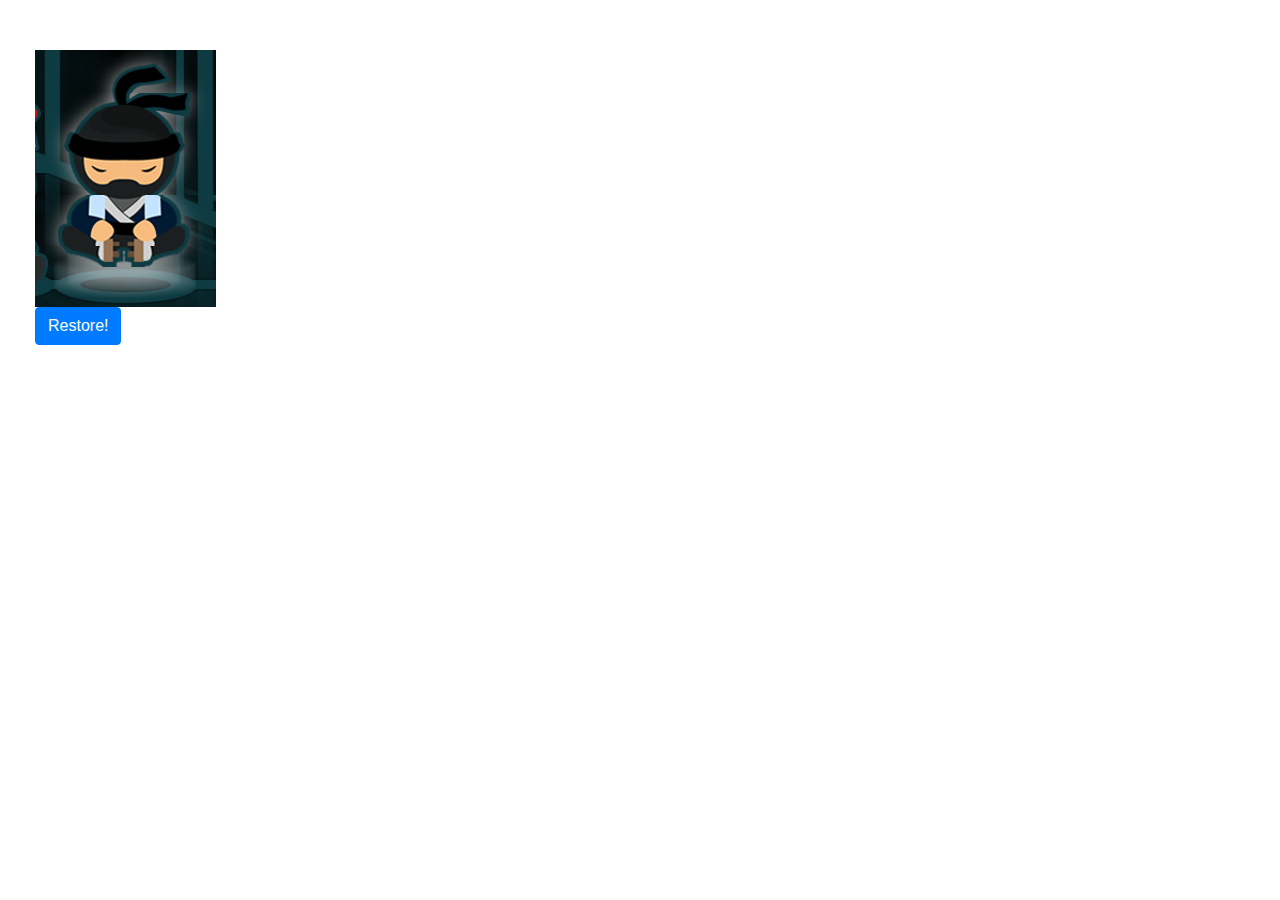
<file: jquery/ninja-to-cat/index.html>
<!DOCTYPE html>
<html lang="en">

<head>
    <meta charset="UTF-8">
    <meta name="viewport" content="width=device-width, initial-scale=1.0">
    <meta http-equiv="X-UA-Compatible" content="ie=edge">
    <title>Ninja to Cat</title>
    <style>
        body {
            padding: 50px;
        }
    </style>
    <link rel='stylesheet' href='https://stackpath.bootstrapcdn.com/bootstrap/4.3.1/css/bootstrap.min.css'
        integrity='sha384-ggOyR0iXCbMQv3Xipma34MD+dH/1fQ784/j6cY/iJTQUOhcWr7x9JvoRxT2MZw1T' crossorigin='anonymous' />
    <script src='https://ajax.googleapis.com/ajax/libs/jquery/3.4.1/jquery.min.js'></script>
    <script>
        $(document).ready(function () {
            $('img').click(function () {
                let src = $(this).attr('data-alt-src');
                $(this).attr('src', src);
            });
            $('#restore').click(function () {
                let images = $('img');
                for(let i=0; i<images.length; ++i) {
                    let img = images[i];
                    let src = $(img).attr('data-backup-src');
                    $(img).attr('src', src);
                }
            });
        });
    </script>
</head>

<body>
    <div class="row">
        <img src="i/ninja0.png" data-backup-src="i/ninja0.png" data-alt-src="i/cat0.png" />
    </div>
    <div class="row">
        <img src="i/ninja1.png" data-backup-src="i/ninja1.png" data-alt-src="i/cat1.png" />
    </div>
    <div class="row">
        <img src="i/ninja2.png" data-backup-src="i/ninja2.png" data-alt-src="i/cat2.png" />
    </div>
    <div class="row">
        <img src="i/ninja3.png" data-backup-src="i/ninja3.png" data-alt-src="i/cat3.png" />
    </div>
    <div class="row">
        <img src="i/ninja4.png" data-backup-src="i/ninja4.png" data-alt-src="i/cat4.png" />
    </div>
    <div class="row">
        <button class="btn btn-primary" id="restore">Restore!</button>
    </div>
</body>

</html>
</file>
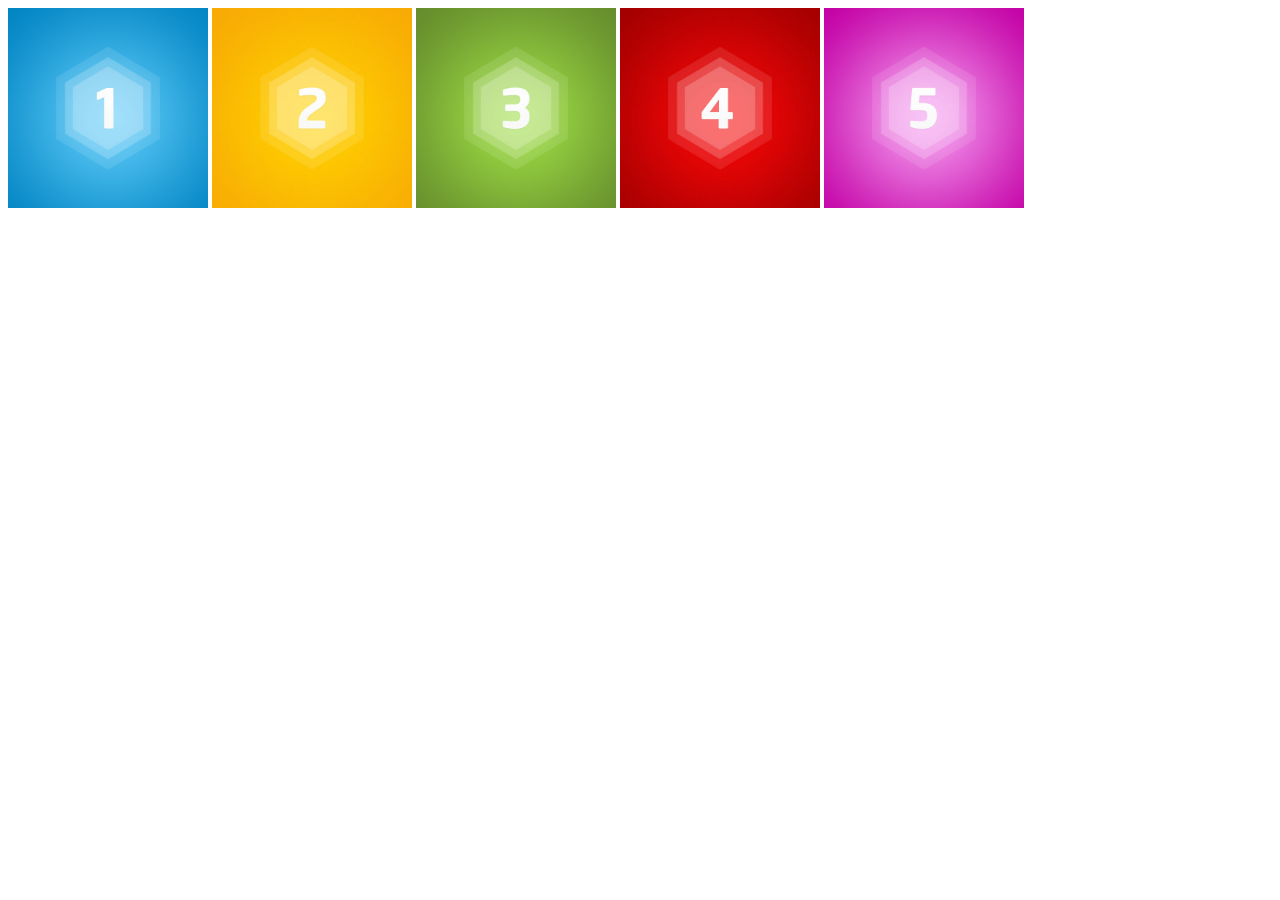
<file: jquery/playground/index.html>
<!DOCTYPE html>
<html lang="en">
<head>
    <meta charset="UTF-8">
    <meta name="viewport" content="width=device-width, initial-scale=1.0">
    <meta http-equiv="X-UA-Compatible" content="ie=edge">
    <title>jQuery playground</title>
    <script src='https://ajax.googleapis.com/ajax/libs/jquery/3.4.1/jquery.min.js'></script>
    <script>
        const TOGGLEABLE_IMAGES = ['i/1.jpg', 'i/3.jpg', 'i/5.jpg'];
        $(document).ready(function(){
            $('img').attr('width', 200);
            $('img').click(function(){
                let src = $(this).attr('src');
                if (TOGGLEABLE_IMAGES.indexOf(src) != -1)
                    $(this).hide();
            });
        });
    </script>
</head>
<body>
    <img src="i/1.jpg" />
    <img src="i/2.jpg" />
    <img src="i/3.jpg" />
    <img src="i/4.jpg" />
    <img src="i/5.jpg" />
</body>
</html>
</file>
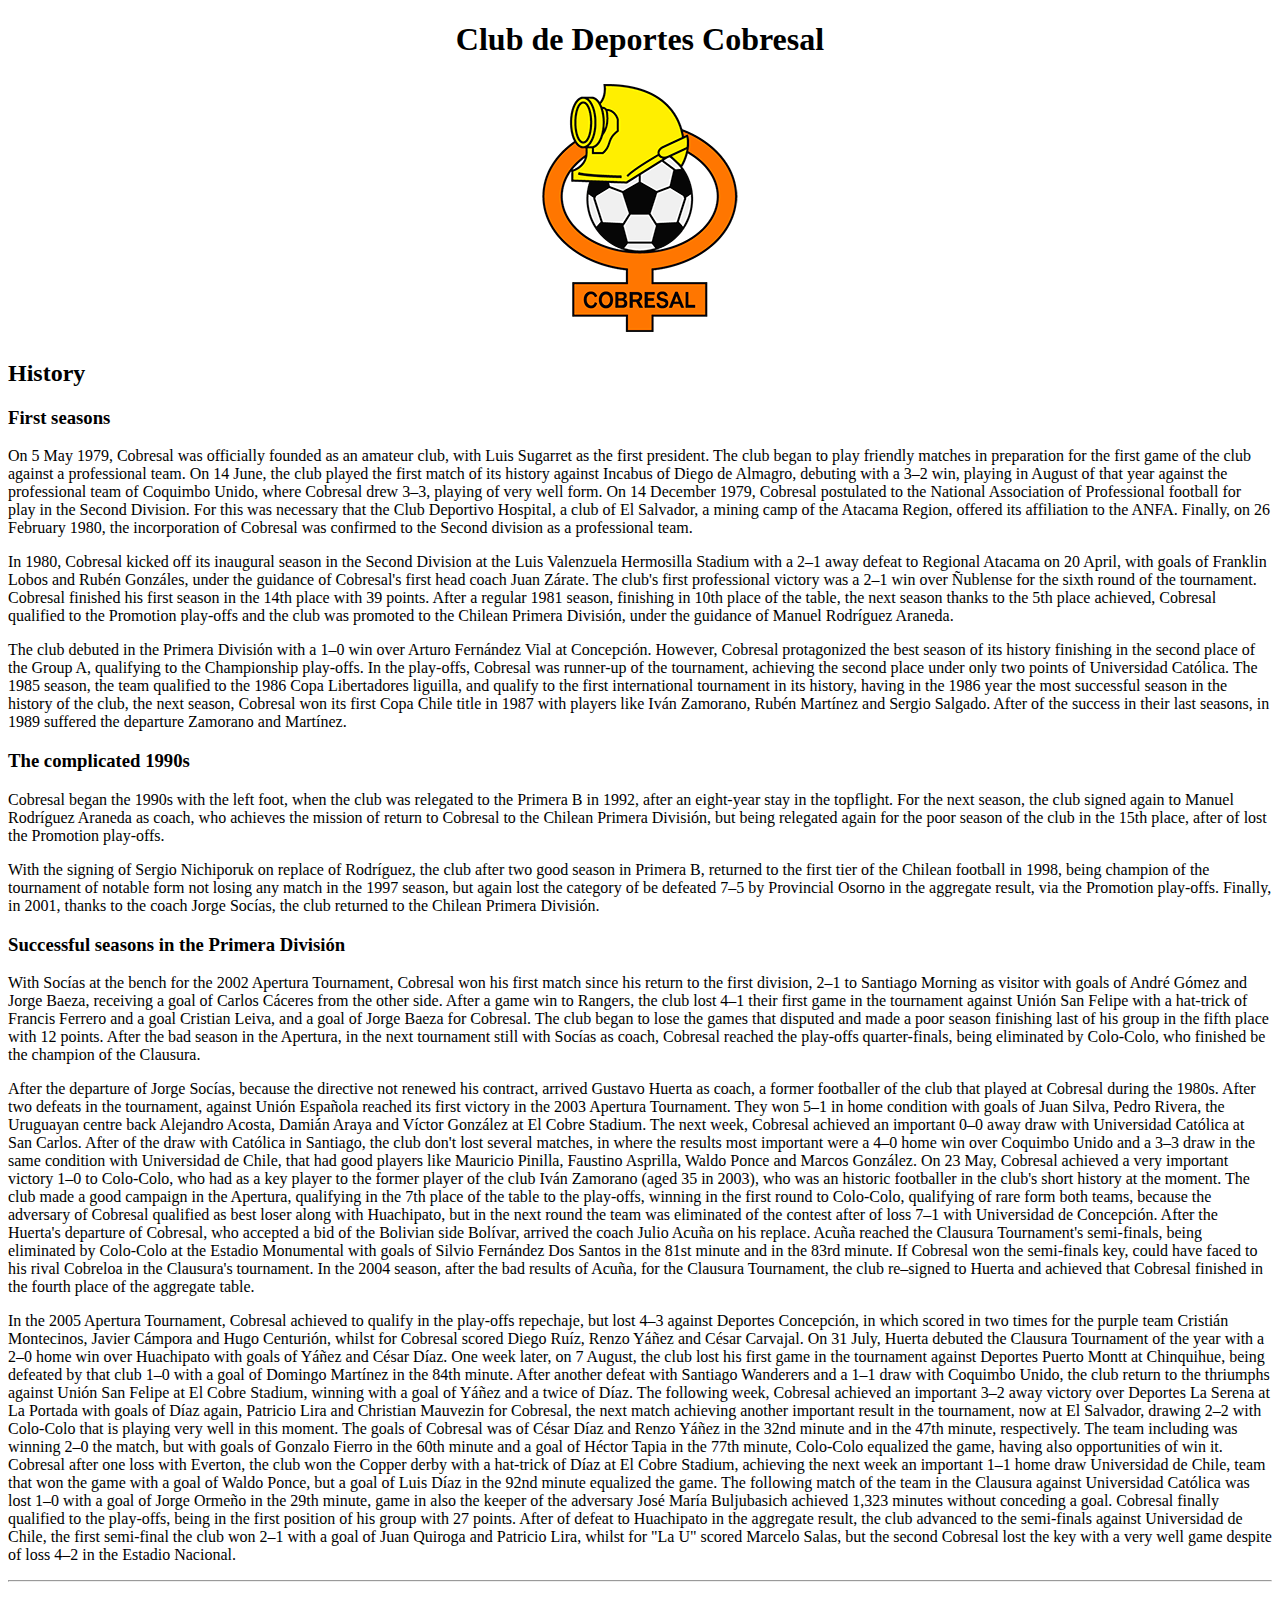
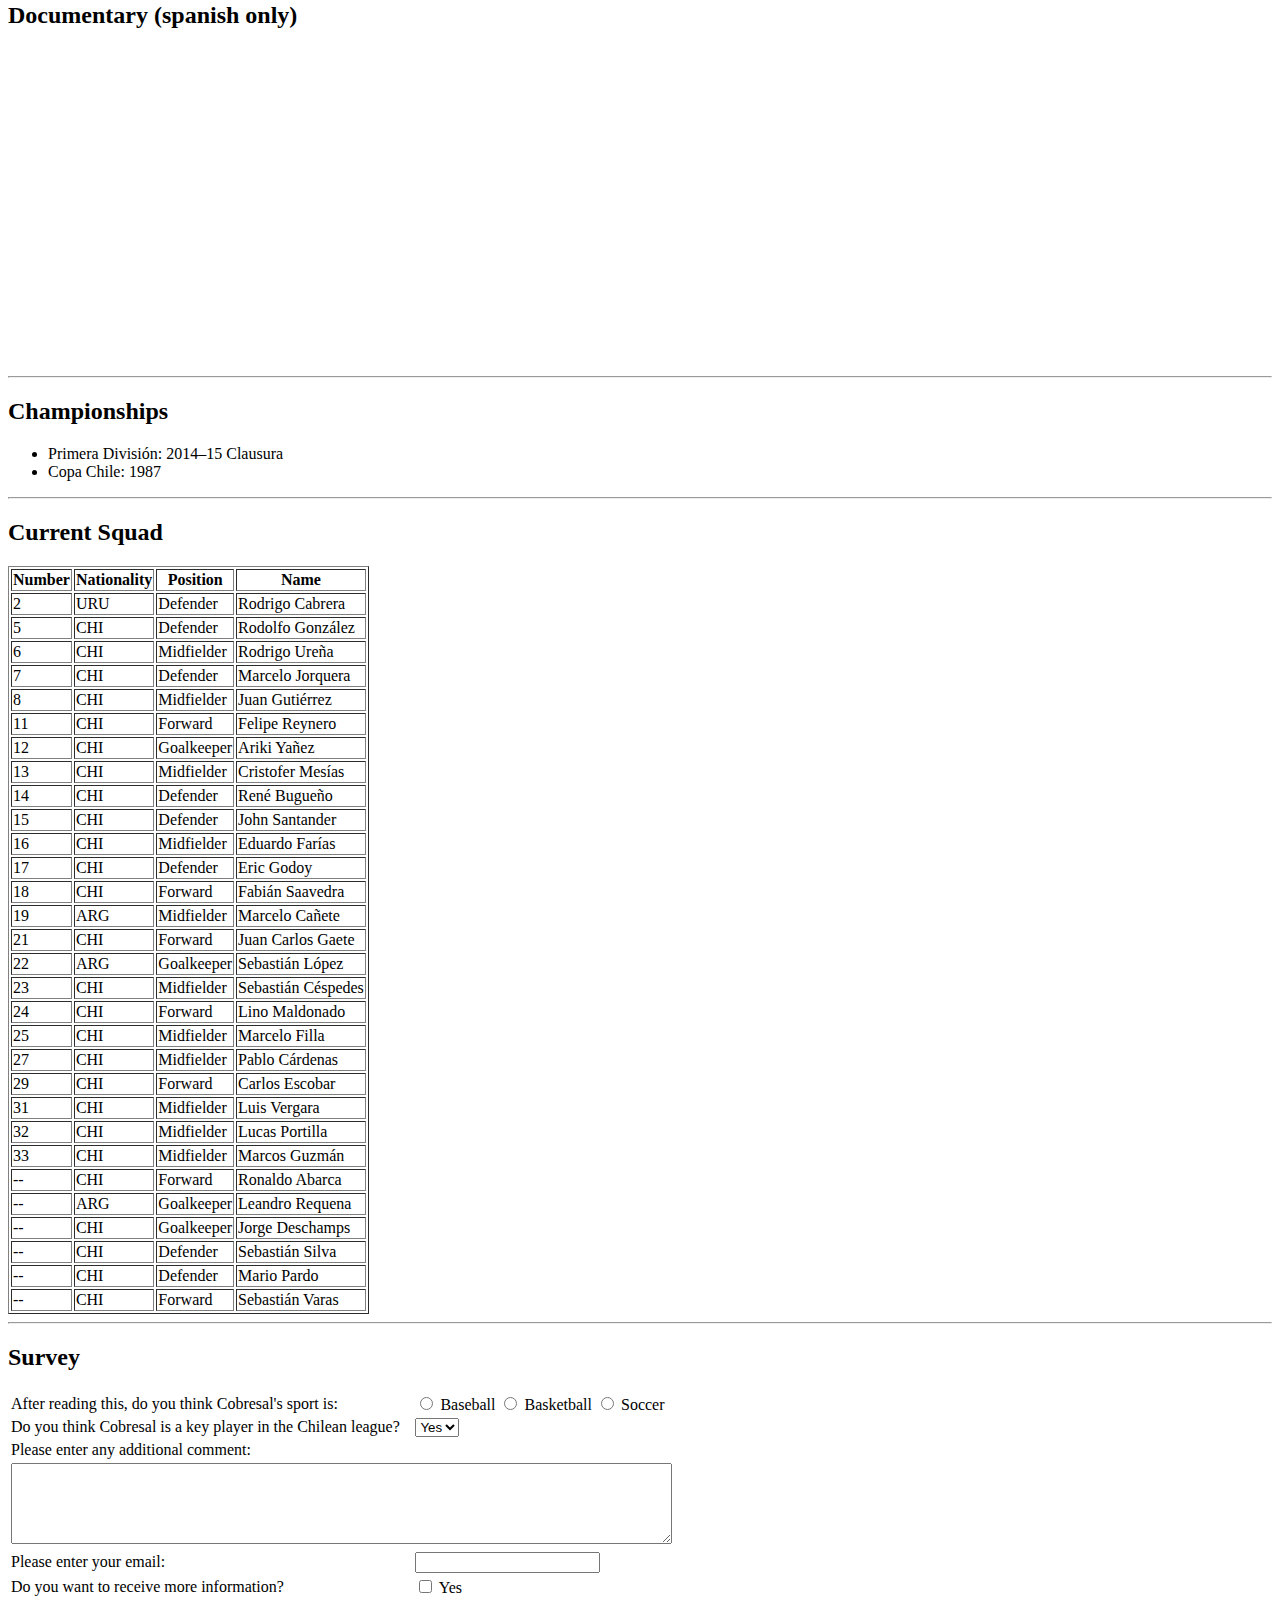
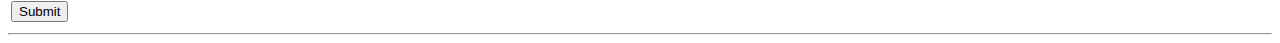
<file: html/first_blog.html>
<!DOCTYPE html>
<html lang="en">

<head>
    <title>Club de Deportes Cobresal</title>
    <meta charset="utf-8" />
    <meta name="description"
        content="Club de Deportes Cobresal or simply Cobresal, is a Chilean football club based in El Salvador, Atacama, a Chilean mining camp, and participates in Campeonato Nacional. The team was founded on 5 May 1979, and the name of the club comes from the local copper mine establishment. Since its inception, the club has played its home games at the El Cobre Stadium, which has a capacity of approximately 12,000, which is more than the entire population of the village (7,000 persons). During the history of Cobresal, the club has been champion once (2015 Clausura) and achieved one Copa Chile title in 1987, with players like the Chilean legend Iván Zamorano, Rubén Martínez and the club's historic top-scorer Sergio Salgado, footballers that also played in the 1986 Copa Libertadores, until this moment the unique international tournament of the club. Cobresal's classic rival was Regional Atacama, where both teams disputed the III Region derby, but since the disappearance of that team as a result of financial problems, the team now plays the Copper derby with Cobreloa of Calama.">
</head>

<body>
    <center>
        <h1>Club de Deportes Cobresal</h1>
        <img src="i/cobresal_logo.png" alt="Cobresal's logo" />
    </center>
    <h2>History</h2>
    <h3>First seasons</h3>
    <p>
        On 5 May 1979, Cobresal was officially founded as an amateur club, with Luis Sugarret as the first president.
        The club began to play friendly matches in preparation for the first game of the club against a professional
        team. On 14 June, the club played the first match of its history against Incabus of Diego de Almagro, debuting
        with a 3–2 win, playing in August of that year against the professional team of Coquimbo Unido, where Cobresal
        drew 3–3, playing of very well form. On 14 December 1979, Cobresal postulated to the National Association of
        Professional football for play in the Second Division. For this was necessary that the Club Deportivo Hospital,
        a club of El Salvador, a mining camp of the Atacama Region, offered its affiliation to the ANFA. Finally, on 26
        February 1980, the incorporation of Cobresal was confirmed to the Second division as a professional team.
    </p>
    <p>

        In 1980, Cobresal kicked off its inaugural season in the Second Division at the Luis Valenzuela Hermosilla
        Stadium with a 2–1 away defeat to Regional Atacama on 20 April, with goals of Franklin Lobos and Rubén Gonzáles,
        under the guidance of Cobresal's first head coach Juan Zárate. The club's first professional victory was a 2–1
        win over Ñublense for the sixth round of the tournament. Cobresal finished his first season in the 14th place
        with 39 points. After a regular 1981 season, finishing in 10th place of the table, the next season thanks
        to the 5th place achieved, Cobresal qualified to the Promotion play-offs and the club was promoted to the
        Chilean Primera División, under the guidance of Manuel Rodríguez Araneda.
    </p>
    <p>

        The club debuted in the Primera División with a 1–0 win over Arturo Fernández Vial at Concepción.
        However, Cobresal protagonized the best season of its history finishing in the second place of the Group A,
        qualifying to the Championship play-offs. In the play-offs, Cobresal was runner-up of the tournament, achieving
        the
        second place under only two points of Universidad Católica. The 1985 season, the team qualified to the 1986
        Copa Libertadores liguilla, and qualify to the first international tournament in its history, having in the
        1986 year the most successful season in the history of the club, the next season, Cobresal won its first Copa
        Chile title in 1987 with players like Iván Zamorano, Rubén Martínez and Sergio Salgado. After of the success in
        their last seasons, in 1989 suffered the departure Zamorano and Martínez.
    </p>
    <h3>The complicated 1990s</h3>
    <p>
        Cobresal began the 1990s with the left foot, when the club was relegated to the Primera B in 1992, after an
        eight-year stay in the topflight. For the next season, the club signed again to Manuel Rodríguez Araneda as
        coach, who achieves the mission of return to Cobresal to the Chilean Primera División, but being relegated again
        for the poor season of the club in the 15th place, after of lost the Promotion play-offs.
    </p>
    <p>
        With the signing of Sergio Nichiporuk on replace of Rodríguez, the club after two good season in Primera B,
        returned to the first tier of the Chilean football in 1998, being champion of the tournament of notable form not
        losing any match in the 1997 season, but again lost the category of be defeated 7–5 by Provincial Osorno in the
        aggregate result, via the Promotion play-offs. Finally, in 2001, thanks to the coach Jorge Socías, the club
        returned to the Chilean Primera División.
    </p>
    <h3>Successful seasons in the Primera División</h3>
    <p>
        With Socías at the bench for the 2002 Apertura Tournament, Cobresal won his first match since his return to the
        first division, 2–1 to Santiago Morning as visitor with goals of André Gómez and Jorge Baeza, receiving a goal
        of Carlos Cáceres from the other side. After a game win to Rangers, the club lost 4–1 their first game in the
        tournament against Unión San Felipe with a hat-trick of Francis Ferrero and a goal Cristian Leiva, and a goal of
        Jorge Baeza for Cobresal. The club began to lose the games that disputed and made a poor season finishing last
        of his group in the fifth place with 12 points. After the bad season in the Apertura, in the next tournament
        still with Socías as coach, Cobresal reached the play-offs quarter-finals, being eliminated by Colo-Colo, who
        finished be the champion of the Clausura.
    </p>
    <p>
        After the departure of Jorge Socías, because the directive not renewed his contract, arrived Gustavo Huerta as
        coach, a former footballer of the club that played at Cobresal during the 1980s. After two defeats in the
        tournament, against Unión Española reached its first victory in the 2003 Apertura Tournament. They won 5–1 in
        home condition with goals of Juan Silva, Pedro Rivera, the Uruguayan centre back Alejandro Acosta, Damián Araya
        and Víctor González at El Cobre Stadium. The next week, Cobresal achieved an important 0–0 away draw with
        Universidad Católica at San Carlos. After of the draw with Católica in Santiago, the club don't lost several
        matches, in where the results most important were a 4–0 home win over Coquimbo Unido and a 3–3 draw in the same
        condition with Universidad de Chile, that had good players like Mauricio Pinilla, Faustino Asprilla, Waldo Ponce
        and Marcos González. On 23 May, Cobresal achieved a very important victory 1–0 to Colo-Colo, who had as a key
        player to the former player of the club Iván Zamorano (aged 35 in 2003), who was an historic footballer in the
        club's short history at the moment. The club made a good campaign in the Apertura, qualifying in the 7th place
        of the table to the play-offs, winning in the first round to Colo-Colo, qualifying of rare form both teams,
        because the adversary of Cobresal qualified as best loser along with Huachipato, but in the next round the team
        was eliminated of the contest after of loss 7–1 with Universidad de Concepción. After the Huerta's departure of
        Cobresal, who accepted a bid of the Bolivian side Bolívar, arrived the coach Julio Acuña on his replace. Acuña
        reached the Clausura Tournament's semi-finals, being eliminated by Colo-Colo at the Estadio Monumental with
        goals of Silvio Fernández Dos Santos in the 81st minute and in the 83rd minute. If Cobresal won the semi-finals
        key, could have faced to his rival Cobreloa in the Clausura's tournament. In the 2004 season, after the bad
        results of Acuña, for the Clausura Tournament, the club re–signed to Huerta and achieved that Cobresal finished
        in the fourth place of the aggregate table.
    </p>
    <p>
        In the 2005 Apertura Tournament, Cobresal achieved to qualify in the play-offs repechaje, but lost 4–3 against
        Deportes Concepción, in which scored in two times for the purple team Cristián Montecinos, Javier Cámpora and
        Hugo Centurión, whilst for Cobresal scored Diego Ruíz, Renzo Yáñez and César Carvajal. On 31 July, Huerta
        debuted the Clausura Tournament of the year with a 2–0 home win over Huachipato with goals of Yáñez and César
        Díaz. One week later, on 7 August, the club lost his first game in the tournament against Deportes Puerto Montt
        at Chinquihue, being defeated by that club 1–0 with a goal of Domingo Martínez in the 84th minute. After another
        defeat with Santiago Wanderers and a 1–1 draw with Coquimbo Unido, the club return to the thriumphs against
        Unión San Felipe at El Cobre Stadium, winning with a goal of Yáñez and a twice of Díaz. The following week,
        Cobresal achieved an important 3–2 away victory over Deportes La Serena at La Portada with goals of Díaz again,
        Patricio Lira and Christian Mauvezin for Cobresal, the next match achieving another important result in the
        tournament, now at El Salvador, drawing 2–2 with Colo-Colo that is playing very well in this moment. The goals
        of Cobresal was of César Díaz and Renzo Yáñez in the 32nd minute and in the 47th minute, respectively. The team
        including was winning 2–0 the match, but with goals of Gonzalo Fierro in the 60th minute and a goal of Héctor
        Tapia in the 77th minute, Colo-Colo equalized the game, having also opportunities of win it. Cobresal
        after one loss with Everton, the club won the Copper derby with a hat-trick of Díaz at El Cobre Stadium,
        achieving the next week an important 1–1 home draw Universidad de Chile, team that won the game with a goal of
        Waldo Ponce, but a goal of Luis Díaz in the 92nd minute equalized the game. The following match of the team
        in the Clausura against Universidad Católica was lost 1–0 with a goal of Jorge Ormeño in the 29th minute, game
        in also the keeper of the adversary José María Buljubasich achieved 1,323 minutes without conceding a goal.
        Cobresal finally qualified to the play-offs, being in the first position of his group with 27 points. After of
        defeat to Huachipato in the aggregate result, the club advanced to the semi-finals against Universidad de
        Chile, the first semi-final the club won 2–1 with a goal of Juan Quiroga and Patricio Lira, whilst for "La
        U" scored Marcelo Salas, but the second Cobresal lost the key with a very well game despite of loss 4–2 in
        the Estadio Nacional.
    </p>
    <hr>
    <h2>Documentary (spanish only)</h2>
    <iframe width="560" height="315" src="https://www.youtube.com/embed/ucXMzMe2Muo" frameborder="0"
        allow="accelerometer; autoplay; encrypted-media; gyroscope; picture-in-picture" allowfullscreen></iframe>
    <hr>
    <h2>Championships</h2>
    <ul>
        <li>Primera División: 2014–15 Clausura</li>
        <li>Copa Chile: 1987</li>
    </ul>
    <hr>
    <h2>Current Squad</h2>
    <table border="1">
        <thead>
            <tr>
                <th>Number</th>
                <th>Nationality</th>
                <th>Position</th>
                <th>Name</th>
            </tr>
        </thead>
        <tbody>
            <tr>
                <td>2</td>
                <td>URU</td>
                <td>Defender</td>
                <td>Rodrigo Cabrera</a></td>
            </tr>
            <tr>
                <td>5</td>
                <td>CHI</td>
                <td>Defender</td>
                <td>Rodolfo González</a></td>
            </tr>
            <tr>
                <td>6</td>
                <td>CHI</td>
                <td>Midfielder</td>
                <td>Rodrigo Ureña</a></td>
            </tr>
            <tr>
                <td>7</td>
                <td>CHI</td>
                <td>Defender</td>
                <td>Marcelo Jorquera</a></td>
            </tr>
            <tr>
                <td>8</td>
                <td>CHI</td>
                <td>Midfielder</td>
                <td>Juan Gutiérrez</a></td>
            </tr>
            <tr>
                <td>11</td>
                <td>CHI</td>
                <td>Forward</td>
                <td>Felipe Reynero</a></td>
            </tr>
            <tr>
                <td>12</td>
                <td>CHI</td>
                <td>Goalkeeper</td>
                <td>Ariki Yañez</a></td>
            </tr>
            <tr>
                <td>13</td>
                <td>CHI</td>
                <td>Midfielder</td>
                <td>Cristofer Mesías</a></td>
            </tr>
            <tr>
                <td>14</td>
                <td>CHI</td>
                <td>Defender</td>
                <td>René Bugueño</a></td>
            </tr>
            <tr>
                <td>15</td>
                <td>CHI</td>
                <td>Defender</td>
                <td>John Santander</a></td>
            </tr>
            <tr>
                <td>16</td>
                <td>CHI</td>
                <td>Midfielder</td>
                <td>Eduardo Farías</a></td>
            </tr>
            <tr>
                <td>17</td>
                <td>CHI</td>
                <td>Defender</td>
                <td>Eric Godoy</a></td>
            </tr>
            <tr>
                <td>18</td>
                <td>CHI</td>
                <td>Forward</td>
                <td>Fabián Saavedra</a></td>
            </tr>
            <tr>
                <td>19</td>
                <td>ARG</td>
                <td>Midfielder</td>
                <td>Marcelo Cañete</a></td>
            </tr>
            <tr>
                <td>21</td>
                <td>CHI</td>
                <td>Forward</td>
                <td>Juan Carlos Gaete</a></td>
            </tr>
            <tr>
                <td>22</td>
                <td>ARG</td>
                <td>Goalkeeper</td>
                <td>Sebastián López</a></td>
            </tr>
            <tr>
                <td>23</td>
                <td>CHI</td>
                <td>Midfielder</td>
                <td>Sebastián Céspedes</a></td>
            </tr>
            <tr>
                <td>24</td>
                <td>CHI</td>
                <td>Forward</td>
                <td>Lino Maldonado</a></td>
            </tr>
            <tr>
                <td>25</td>
                <td>CHI</td>
                <td>Midfielder</td>
                <td>Marcelo Filla</a></td>
            </tr>
            <tr>
                <td>27</td>
                <td>CHI</td>
                <td>Midfielder</td>
                <td>Pablo Cárdenas</a></td>
            </tr>
            <tr>
                <td>29</td>
                <td>CHI</td>
                <td>Forward</td>
                <td>Carlos Escobar</a></td>
            </tr>
            <tr>
                <td>31</td>
                <td>CHI</td>
                <td>Midfielder</td>
                <td>Luis Vergara</a></td>
            </tr>
            <tr>
                <td>32</td>
                <td>CHI</td>
                <td>Midfielder</td>
                <td>Lucas Portilla</a></td>
            </tr>
            <tr>
                <td>33</td>
                <td>CHI</td>
                <td>Midfielder</td>
                <td>Marcos Guzmán</a></td>
            </tr>
            <tr>
                <td>--</td>
                <td>CHI</td>
                <td>Forward</td>
                <td>Ronaldo Abarca</a></td>
            </tr>
            <tr>
                <td>--</td>
                <td>ARG</td>
                <td>Goalkeeper</td>
                <td>Leandro Requena</a></td>
            </tr>
            <tr>
                <td>--</td>
                <td>CHI</td>
                <td>Goalkeeper</td>
                <td>Jorge Deschamps</a></td>
            </tr>
            <tr>
                <td>--</td>
                <td>CHI</td>
                <td>Defender</td>
                <td>Sebastián Silva</a></td>
            </tr>
            <tr>
                <td>--</td>
                <td>CHI</td>
                <td>Defender</td>
                <td>Mario Pardo</a></td>
            </tr>
            <tr>
                <td>--</td>
                <td>CHI</td>
                <td>Forward</td>
                <td>Sebastián Varas</a></td>
            </tr>
        </tbody>
    </table>
    <hr>
    <h2>Survey</h2>
    <form>
        <table>
            <tbody>
                <tr>
                    <td>
                        After reading this, do you think Cobresal's sport is:
                    <td>
                        <input type="radio" id="baseball_option" name="sports_radio" />
                        <label for="baseball_option">Baseball</label>
                        <input type="radio" id="basketball_option" name="sports_radio" />
                        <label for="basketball_option">Basketball</label>
                        <input type="radio" id="soccer_option" name="sports_radio" />
                        <label for="soccer_option">Soccer</label>
                </tr>
                <tr>
                    <td>
                        <label for="key_player_select">Do you think Cobresal is a key player in the Chilean
                            league?</label>
                    <td>
                        <select id="key_player_select" name="key_player_select">
                            <option value="yes">Yes</option>
                            <option value="no">No</option>
                        </select>
                </tr>
                <tr>
                    <td colspan="2">
                        <label for="comment_input">Please enter any additional comment:</label>
                </tr>
                <tr>
                    <td colspan="2">
                        <textarea id="comment_input" name="comment_input" rows="5" cols="80"></textarea>
                </tr>
                <tr>
                    <td>
                        <label for="email_input">Please enter your email:</label>
                    <td>
                        <input type="email" id="email_input" name="email_input" />
                </tr>
                <tr>
                    <td>
                        Do you want to receive more information?
                    <td>
                        <input type="checkbox" id="more_info_checkbox" name="more_info_checkbox" />
                        <label for="more_info_checkbox">Yes</label>
                </tr>
                <tr>
                    <td colspan="2">
                        <input type="submit" id="submit_button" value="Submit" />
                </tr>
            </tbody>
        </table>
    </form>
    <hr>
</body>

</html>
</file>
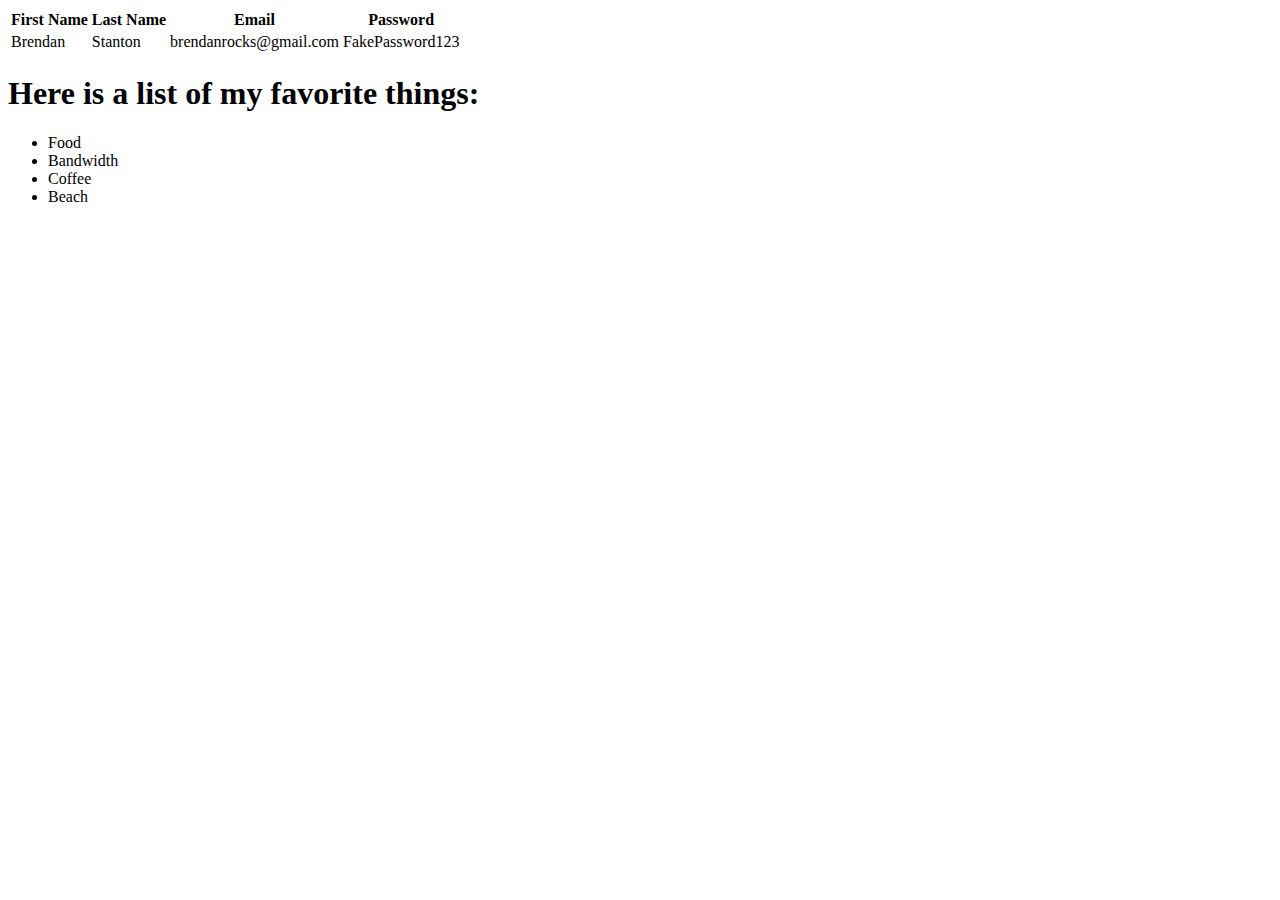
<file: html/indentation_practice_02.html>
<!DOCTYPE html>
<html>

<head>
    <title>
        Basic II
    </title>
</head>

<body>
    <table>
        <thead>
            <tr>
                <th>First Name</th>
                <th>Last Name</th>
                <th>Email</th>
                <th>Password</th>
            </tr>
        </thead>
        <tbody>
            <tr>
                <td>
                    Brendan
                </td>
                <td>
                    Stanton
                </td>
                <td>
                    brendanrocks@gmail.com
                </td>
                <td> FakePassword123 </td>
            </tr>
        </tbody>
    </table>
    <h1>Here is a list of my favorite things:</h1>
    <ul>
        <li>Food</li>
        <li>Bandwidth</li>
        <li>Coffee</li>
        <li>Beach
        </li>
    </ul>
</body>

</html>
</file>
<file: css/javascript_basics/style.css>
*{
    margin: 0;
    padding: 0;
    outline: 0;
    border: 0;
}
body {
    background-color: #16254B;
    color: lightblue;
    margin: 10px;
}
a {
    color: aqua;
}
.code {
    color: #6C72F7;
}
#wrapper {
    width: 970px;
    margin: 0 auto;
    position: relative;
}
#header {
    background-color: red;
    padding: 20px;
    border-radius: 10px;
}
#main {
    margin: 20px 0;
}
#main > div {
    display: inline-block;
    border-radius: 15px;
    padding: 15px;
    vertical-align: top;
}
#main > div ul {
    margin-left: 20px;
}
#main > #navigation {
    width: 210px;
    background-color: darkcyan;
    margin-right: 20px;
}
#main > #content {
    width: 675px;
    background-color: #0D1219;
}
#main > #content h2 {
    margin: 10px 0;
}
#main > #content ul li {
    margin: 10px 0;
}
#footer {
    background-color: gray;
    padding: 15px;
    border-radius: 15px;
}
</file>
<file: css/portfolio/css/style.css>
*{
    margin: 0;
    padding: 0;
    outline: 0;
    border: 0;
}
html {
    height: 100%;
}
body {
    height: 100%;
    background: #533A44;
    background: radial-gradient(circle, #FFFFFF 0%, #533A44 15%, #533A44 85%, #000000 100%) no-repeat fixed;
    color: #000000;
}
a {
    color: black;
}
a.button {
    background: #165E45;
    border: 2px solid black;
    border-radius: 5px;
    -webkit-box-shadow: 10px 10px 5px 0px rgba(0,0,0,0.75);
    -moz-box-shadow: 10px 10px 5px 0px rgba(0,0,0,0.75);
    box-shadow: 10px 10px 5px 0px rgba(0,0,0,0.75);
    color: white;
    text-decoration: none;
    padding: 5px;
}
#wrapper {
    position: relative;
}
#header {
    background: #F4F4F4;
    background: linear-gradient(180deg, #F1F1F1 0%, #FFFFFF 100%);
    height: 60px;
    line-height: 60px;
    padding: 5px 20px;
    overflow: auto;
}
#header > .title {
    font-size: xx-large;
    font-family: "Comic Sans MS", "Comic Sans", cursive;
    float: left;
}
#header > .subtitle {
    font-size: x-large;
    float: right;
    vertical-align: baseline;
}
#content {
    margin: 20px 20px;
    overflow: scroll;
}
#photo {
    border: 5px solid #F4F4F4;
    display: inline-block;
    margin-right: 10px;
}
#photo img {
    width: 400px;
    height: calc(400/1140*750px);
}
#about {
    width: calc(100vw - 470px) !important;
    margin-right: 0 !important;
    margin-left: 0 !important;
    height: calc(400/1140*750px + 13px);
    font-size: larger;
}
#about > .header + div {
    overflow: scroll;
    height: calc(400/1140*750px - 100px) !important;
}
#portfolio > .card {
    padding-bottom: 20px;
}
.card {
    width: calc((100vw / 3) - 25px);
    vertical-align: top;
    display: inline-block;
    margin-left: 10px;
    background: #FFFFFF;
    background: linear-gradient(90deg, #FFFFFF 0%, #FFFFFF 50%, #FFFFFF99 100%);
    font-family: Arial, sans-serif;
}
div .card:first-child {
    margin-left: 0 !important;
}
.card img {
    width: calc((100vw / 3) - 40px);
    height: auto;
}
.card > div {
    padding: 10px;
}
.card p {
    padding: 10px 0;
} 
.card .header {
    background: #FFFFFF;
    background: linear-gradient(180deg, #B3B2B7 0%, #8A8E98 50%,  #B3B2B7 100%);
    color: white;
    font-size: x-large;
    font-weight: bold;
}
.card .description {
    min-height: 150px;
    height: 150px;
    max-height: 150px;
    text-align: justify;
    overflow: scroll;
}
.card .tech {
    width: 50px;
    height: auto;
    padding: 10px;
}
.card .header + div {
    text-align: left;
}
.card .buttons {
    text-align: center;
}
#portfolio {
    padding-top: 20px;
}
#footer {
    padding: 10px 0;
    background: #F4F4F4;
    background: linear-gradient(180deg, #F1F1F1 0%, #FFFFFF 100%);
    text-align: center;
    font-size: larger;
}
#footer > div {
    padding: 10px 0;
}
#footer div ul li {
    display: inline-block;
    list-style: none;
    font-style: italic;
}
#footer div ul li img {
    width: 20px;
    height: 20px;
    vertical-align: text-bottom;
}
</file>
<file: css/python_basics/css/style.css>
*{
    margin: 0;
    padding: 0;
    outline: 0;
    border: 0;
}
body {
    background-color: #124F79;
    color: white;
}
.shadow {
    -webkit-box-shadow: 3px 3px 5px 0px rgba(0,0,0,0.75);
    -moz-box-shadow: 3px 3px 5px 0px rgba(0,0,0,0.75);
    box-shadow: 3px 3px 5px 0px rgba(0,0,0,0.75);
}
#wrapper {
    width: 970px;
    margin: 0 auto;
    position: relative;
}
#topbar > div {
    display: inline-block;
    width: 475px;
    vertical-align: top;
}
#topbar a {
    color: rgb(224, 204, 18);
}
#topbar > div:last-child {
    text-align: right;
}
#topbar img {
    width: 350px;
    height: auto;
}
#topbar > div:last-child > div {
    float: right;
}
#search {
    padding: 15px 30px;
    background-color: #444444;
    border-radius: 10px;
    width: fit-content;
}
#search * {
    height: 30px;
    font-size: 12px;
}
#search input[type="text"] {
    text-align: center;
}
#search button {
    background-color: #164F79;
    color: white;
    padding: 8px;
    border: 1px gray outset;
    border-radius: 5px;
}
#navbar {
    width: 80%;
    margin: 0 auto;
    text-align: center;
}
#navbar > ul {
    background: #367EB0;
    background: linear-gradient(180deg, #2175B1 0%,  #367EB0 50%,  #2175B1 100%);
    border-radius: 5px;
}
#navbar > ul > li {
    display: inline-block;
    padding: 10px 15px;
    font-family: sans-serif;
    font-size: 20px;
    font-weight: lighter;
}
#navbar > ul > li > a {
    color: white;
    text-decoration: none;
}
#content {
    margin: 20px 0px;
}
#navigation {
    width: 220px;
    padding: 20px 0px;
    text-align: center;
    display: inline-block;
    vertical-align: top;
}
#navigation ul {
    list-style: none;
    color: rgb(224, 204, 18);
    margin-left: 0;
    padding-left: 1em;
    text-indent: -1em;
}
#navigation ul > li {
    margin-bottom: 5px;
}
#navigation ul > li > a {
    color: white;
}
#zen {
    display: inline-block;
    width: 730px;
    text-align: center;
}
#zen ul {
    list-style: none;
    color: rgb(224, 204, 18);
    font-style: italic;
}
#zen ul > li {
    margin: 10px 0px;
    font-size: x-large;
}
#zen ul + div {
    font-size: x-large;
}
#sections {
    width: 100%;
    background-color: white;
    margin-top: 20px;
    padding: 10px 0px;
    text-align: center;
}
.section {
    display: inline-block;
    width: 420px;
    vertical-align: top;
    border-top: 5px solid rgb(130, 187, 214);
    color: black;
}
.section > div:first-child {
    font-size: larger;
    font-weight: bold;
    margin: 5px 0;
}
.section ul {
    width: 60%;
    margin: 10px auto;
    list-style-type: square;
}
.section a {
    color: rgb(130, 187, 214);
    text-decoration: none;
}
#footer {
    background: #124F79;
    background: linear-gradient(180deg, #124F79 30%, #367EB0 100%);
    padding-top: 40px;
    text-align: center;
    color: rgb(130, 187, 214);
    font-family: sans-serif;
}
#footer > div:first-child {
    margin-bottom: 10px;
    font-size: larger;
}
#footer a {
    color: rgb(130, 187, 214);
    text-decoration: none;
    margin: 10px;
    padding: 0 10px;
}
</file>
<file: javascript/pacman/css/style.css>
* {
    margin: 0;
    padding: 0;
    outline: 0;
    border: 0;
    font-size: 0;
}

body {
    background-color: black;
}

div#score {
    height: 40px;
    width: 40px;
    display: inline-block;
    padding: 5px;
    border: 1px solid white;
    color: white;
    font-size: 30px;
    text-align: center;
    vertical-align: top;
    line-height: 40px;
    margin: 10px;
}

div#container {
    display: inline-block;
    width: fit-content;
    position: relative;
}

div.row>div {
    width: 20px;
    height: 20px;
    display: inline-block;
    position: relative;
}

div.brick {
    background: blue;
}

div.path {
    background: black;
}

div.coin {
    position: absolute;
    top: 5px;
    left: 5px;
    width: 10px;
    height: 10px;
    background: yellow;
    border-radius: 50%;
}

div.fruit {
    position: absolute;
    top: 2px;
    left: 2px;
    width: 16px;
    height: 16px;
    background: url('../i/cherry.png') no-repeat center;
}

div.ghost {
    position: absolute;
    top: 2px;
    left: 2px;
    width: 16px;
    height: 16px;
    background: url('../i/ghost.png') no-repeat center;
    background-size: cover;
}

div#pacman {
    background: url('../i/pacman.gif') no-repeat center;
    background-size: cover;
    height: 20px;
    width: 20px;
    z-index: 2;
    position: absolute;
}
</file>
<file: jquery/functions/css/style.css>
.item {
    padding: 20px;
    border-bottom: 1px solid black;
}
#show, #show2, #show3, #show4, #show5, #show6 {
    display: none;
}
textarea, button {
    vertical-align: middle;
}
span {
    color: red;
}
</file>
<file: css/plotting_your_blocks/style.css>
/*CSS reset settings here*/
   *{
    margin: 0px;
    padding: 0px;
   }
   #wrapper{
    width: 950px;
    background-color: silver;
    margin: 0px auto;
    padding: 20px;
   }
   #header{
    min-height: 150px;
    background-color: green;
   }
   #navigation{
    min-height: 300px;
    width: 200px;
    background-color: blue;
    display: inline-block;
    margin: 15px 15px 0px 0px;
   }
   #main_content{
    min-height: 400px;
    width: 700px;
    background-color: red;
    display: inline-block;
    padding: 15px;
    vertical-align: top;
    margin: 15px 0 0 0;
   }
   .subcontents{
    min-height: 200px;
    width: 210px;
    background-color: yellow;
    display: inline-block;
    margin-bottom: 30px;
    margin-right: 10px;
   }
   #advertisement{
    min-height: 120px;
    width: 660px;
    background-color: purple;
   }
</file>
